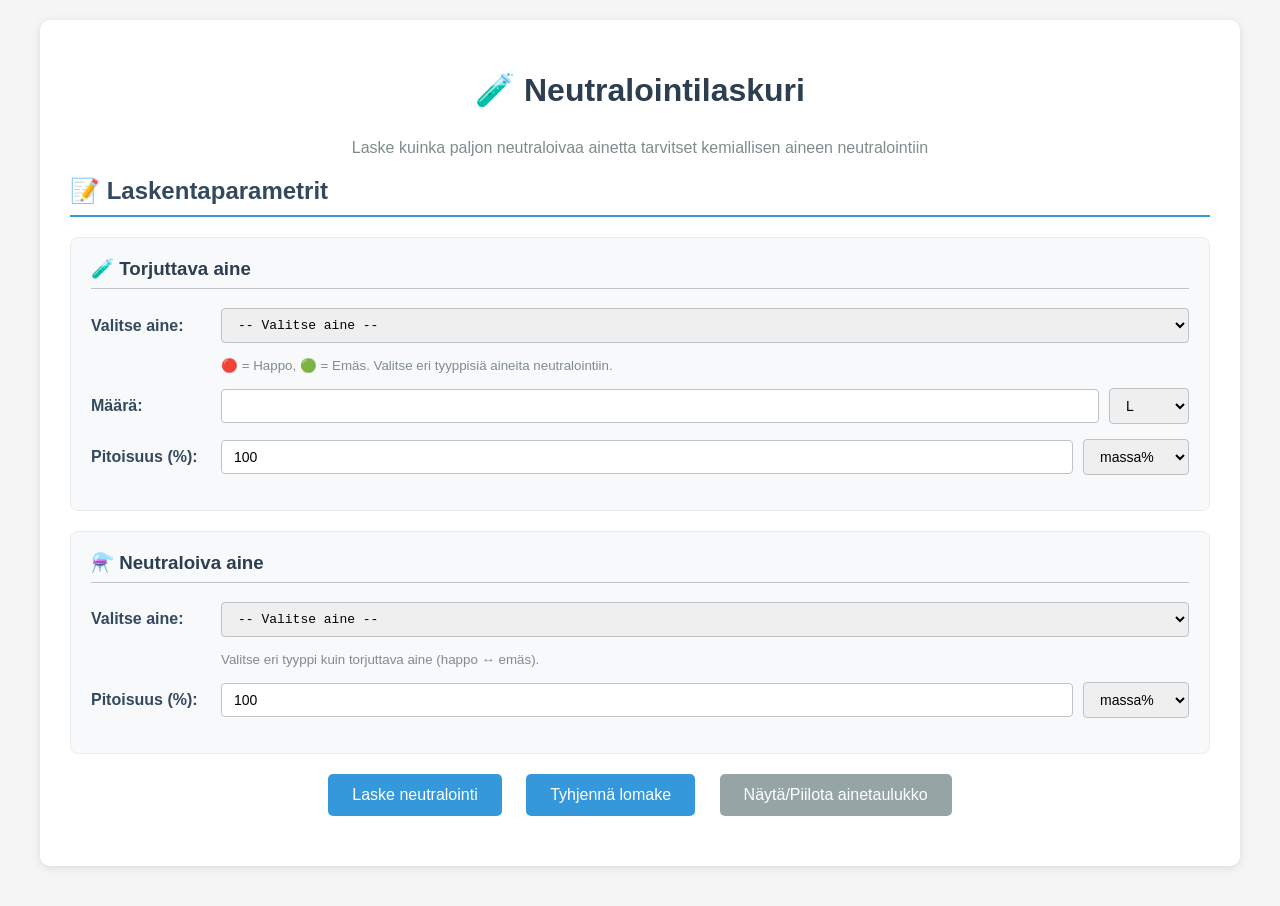
<file: index.html>
<!doctype html>
<html lang="fi">
    <head>
        <meta charset="UTF-8" />
        <meta name="viewport" content="width=device-width, initial-scale=1.0" />
        <title>Neutralointilaskuri</title>
        <style>
            body {
                font-family: Arial, sans-serif;
                max-width: 1200px;
                margin: 0 auto;
                padding: 20px;
                background-color: #f5f5f5;
            }
            .container {
                background: white;
                padding: 30px;
                border-radius: 10px;
                box-shadow: 0 2px 10px rgba(0, 0, 0, 0.1);
                margin-bottom: 20px;
            }
            h1 {
                color: #2c3e50;
                text-align: center;
                margin-bottom: 30px;
            }
            h2 {
                color: #34495e;
                border-bottom: 2px solid #3498db;
                padding-bottom: 10px;
            }
            .buttons {
                text-align: center;
                margin: 20px 0;
            }
            button {
                background-color: #3498db;
                color: white;
                border: none;
                padding: 12px 24px;
                margin: 0 10px;
                border-radius: 5px;
                cursor: pointer;
                font-size: 16px;
                transition: background-color 0.3s;
            }
            button:hover {
                background-color: #2980b9;
            }
            .results {
                background-color: #ecf0f1;
                padding: 20px;
                border-radius: 5px;
                margin: 20px 0;
                border-left: 4px solid #3498db;
            }
            .results h3 {
                margin-top: 0;
                color: #2c3e50;
            }
            .results p {
                margin: 10px 0;
                line-height: 1.6;
            }
            table {
                width: 100%;
                border-collapse: collapse;
                margin: 20px 0;
                background: white;
            }
            th,
            td {
                border: 1px solid #ddd;
                padding: 12px;
                text-align: left;
            }
            th {
                background-color: #3498db;
                color: white;
                font-weight: bold;
            }
            tr:nth-child(even) {
                background-color: #f9f9f9;
            }
            tr:hover {
                background-color: #e8f4f8;
            }
            .acid {
                border-left: 4px solid #e74c3c;
            }
            .base {
                border-left: 4px solid #27ae60;
            }
            .toggle-table {
                background-color: #95a5a6;
            }
            .toggle-table:hover {
                background-color: #7f8c8d;
            }
            #substanceTable {
                display: none;
            }
            .error {
                background-color: #e74c3c;
                color: white;
                padding: 10px;
                border-radius: 5px;
                margin: 10px 0;
            }
            .form-section {
                background-color: #f8f9fa;
                padding: 20px;
                border-radius: 8px;
                margin: 20px 0;
                border: 1px solid #e9ecef;
            }
            .form-section h3 {
                margin-top: 0;
                color: #2c3e50;
                border-bottom: 1px solid #bdc3c7;
                padding-bottom: 8px;
            }
            .form-group {
                margin: 15px 0;
                display: flex;
                align-items: center;
                gap: 10px;
                flex-wrap: wrap;
            }
            .form-group label {
                font-weight: bold;
                color: #34495e;
                min-width: 120px;
                flex-shrink: 0;
            }
            .form-group input,
            .form-group select {
                padding: 8px 12px;
                border: 1px solid #bdc3c7;
                border-radius: 4px;
                font-size: 14px;
                flex: 1;
                min-width: 100px;
            }
            .form-group input:focus,
            .form-group select:focus {
                outline: none;
                border-color: #3498db;
                box-shadow: 0 0 5px rgba(52, 152, 219, 0.3);
            }
            .form-group select[id$="Unit"],
            .form-group select[id$="Type"] {
                flex: 0 0 auto;
                width: auto;
                min-width: 80px;
            }

            /* Styling for substance select options */
            select option[data-type="happo"] {
                background-color: #ffeaea;
                color: #c0392b;
            }

            select option[data-type="emäs"] {
                background-color: #eafaf1;
                color: #27ae60;
            }

            /* Enhance substance selects */
            #targetSubstance,
            #neutralizingSubstance {
                font-family: monospace;
                font-size: 13px;
            }

            @media (max-width: 768px) {
                .form-group {
                    flex-direction: column;
                    align-items: stretch;
                }
                .form-group label {
                    min-width: auto;
                }
            }
        </style>
    </head>
    <body>
        <div class="container">
            <h1>🧪 Neutralointilaskuri</h1>
            <p style="text-align: center; color: #7f8c8d">
                Laske kuinka paljon neutraloivaa ainetta tarvitset kemiallisen
                aineen neutralointiin
            </p>

            <form id="calculationForm">
                <h2>📝 Laskentaparametrit</h2>

                <div class="form-section">
                    <h3>🧪 Torjuttava aine</h3>
                    <div class="form-group">
                        <label for="targetSubstance">Valitse aine:</label>
                        <select id="targetSubstance" required>
                            <option value="">-- Valitse aine --</option>
                        </select>
                    </div>
                    <small
                        style="
                            color: #7f8c8d;
                            margin-left: 130px;
                            display: block;
                        "
                    >
                        🔴 = Happo, 🟢 = Emäs. Valitse eri tyyppisiä aineita
                        neutralointiin.
                    </small>
                    <div class="form-group">
                        <label for="targetAmount">Määrä:</label>
                        <input
                            type="number"
                            id="targetAmount"
                            step="0.01"
                            min="0.01"
                            required
                        />
                        <select id="targetAmountUnit">
                            <option value="L">L</option>
                            <option value="kg">kg</option>
                        </select>
                    </div>
                    <div class="form-group">
                        <label for="targetConcentration">Pitoisuus (%):</label>
                        <input
                            type="number"
                            id="targetConcentration"
                            step="0.01"
                            min="0.01"
                            max="100"
                            value="100"
                            required
                        />
                        <select id="targetConcentrationType">
                            <option value="m">massa%</option>
                            <option value="v">tilavuus%</option>
                        </select>
                    </div>
                    <div
                        class="form-group"
                        id="targetDensityGroup"
                        style="display: none"
                    >
                        <label for="targetDensity">Tiheys (kg/L):</label>
                        <input
                            type="number"
                            id="targetDensity"
                            step="0.001"
                            min="0.001"
                        />
                    </div>
                </div>

                <div class="form-section">
                    <h3>⚗️ Neutraloiva aine</h3>
                    <div class="form-group">
                        <label for="neutralizingSubstance">Valitse aine:</label>
                        <select id="neutralizingSubstance" required>
                            <option value="">-- Valitse aine --</option>
                        </select>
                    </div>
                    <small
                        style="
                            color: #7f8c8d;
                            margin-left: 130px;
                            display: block;
                        "
                    >
                        Valitse eri tyyppi kuin torjuttava aine (happo ↔ emäs).
                    </small>
                    <div class="form-group">
                        <label for="neutralizingConcentration"
                            >Pitoisuus (%):</label
                        >
                        <input
                            type="number"
                            id="neutralizingConcentration"
                            step="0.01"
                            min="0.01"
                            max="100"
                            value="100"
                            required
                        />
                        <select id="neutralizingConcentrationType">
                            <option value="m">massa%</option>
                            <option value="v">tilavuus%</option>
                        </select>
                    </div>
                    <div
                        class="form-group"
                        id="neutralizingDensityGroup"
                        style="display: none"
                    >
                        <label for="neutralizingDensity">Tiheys (kg/L):</label>
                        <input
                            type="number"
                            id="neutralizingDensity"
                            step="0.001"
                            min="0.001"
                        />
                    </div>
                </div>

                <div class="buttons">
                    <button type="submit">Laske neutralointi</button>
                    <button type="reset">Tyhjennä lomake</button>
                    <button
                        type="button"
                        onclick="toggleTable()"
                        class="toggle-table"
                    >
                        Näytä/Piilota ainetaulukko
                    </button>
                </div>
            </form>

            <div id="substanceTable">
                <h2>📋 Saatavilla olevat aineet</h2>
                <table>
                    <thead>
                        <tr>
                            <th>Tyyppi</th>
                            <th>Nimi</th>
                            <th>Kaava</th>
                            <th>YK-numero</th>
                            <th>Moolimassa (g/mol)</th>
                            <th>H+ / OH-</th>
                        </tr>
                    </thead>
                    <tbody id="substanceTableBody"></tbody>
                </table>
            </div>

            <div id="results"></div>
        </div>

        <script src="substances.js"></script>
        <script>
            // Get substances from external database
            const aineet = substanceDB.getAllSubstances();

            function displayResult(message) {
                const resultsDiv = document.getElementById("results");
                if (!resultsDiv.querySelector(".results")) {
                    resultsDiv.innerHTML =
                        '<div class="results"><h3>📊 Laskennan tulos</h3></div>';
                }
                const resultsContent = resultsDiv.querySelector(".results");
                resultsContent.innerHTML += `<p>${message}</p>`;
            }

            function clearResults() {
                document.getElementById("results").innerHTML = "";
            }

            function showError(message) {
                const resultsDiv = document.getElementById("results");
                resultsDiv.innerHTML = `<div class="error">❌ Virhe: ${message}</div>`;
            }

            function toggleTable() {
                const table = document.getElementById("substanceTable");
                if (
                    table.style.display === "none" ||
                    table.style.display === ""
                ) {
                    table.style.display = "block";
                    populateTable();
                } else {
                    table.style.display = "none";
                }
            }

            function populateTable() {
                const tbody = document.getElementById("substanceTableBody");
                tbody.innerHTML = "";

                aineet.forEach((aine) => {
                    const row = tbody.insertRow();
                    row.className = aine.tyyppi === "happo" ? "acid" : "base";

                    const typeCell = row.insertCell(0);
                    typeCell.textContent =
                        aine.tyyppi === "happo" ? "🔴 Happo" : "🟢 Emäs";

                    const nameCell = row.insertCell(1);
                    nameCell.textContent = Array.isArray(aine.nimi)
                        ? aine.nimi.join(", ")
                        : aine.nimi;

                    const formulaCell = row.insertCell(2);
                    formulaCell.textContent = aine.kaava;

                    const ukCell = row.insertCell(3);
                    ukCell.textContent = aine.YK
                        ? Array.isArray(aine.YK)
                            ? aine.YK.join(", ")
                            : aine.YK
                        : "-";

                    const massCell = row.insertCell(4);
                    massCell.textContent = aine.M;

                    const ionCell = row.insertCell(5);
                    ionCell.textContent = aine.H || aine.OH;
                });
            }

            function laskeTiheys(obj, pitoisuus) {
                return substanceDB.calculateDensity(obj, pitoisuus.arvo);
            }

            function laskePuhdasTiheys(obj) {
                return substanceDB.calculatePureDensity(obj);
            }

            function populateSubstanceDropdowns() {
                const targetSelect = document.getElementById("targetSubstance");
                const neutralizingSelect = document.getElementById(
                    "neutralizingSubstance",
                );

                // Clear existing options
                targetSelect.innerHTML =
                    '<option value="">-- Valitse aine --</option>';
                neutralizingSelect.innerHTML =
                    '<option value="">-- Valitse aine --</option>';

                aineet.forEach((aine, index) => {
                    const name = Array.isArray(aine.nimi)
                        ? aine.nimi[0]
                        : aine.nimi;

                    // Add color indicator based on substance type
                    const indicator = aine.tyyppi === "happo" ? "🔴" : "🟢";
                    const typeText = aine.tyyppi === "happo" ? "Happo" : "Emäs";

                    const optionText = `${indicator} ${name} (${aine.kaava}) - ${typeText}`;
                    const option = new Option(optionText, index);

                    // Add data attribute for easier filtering/styling
                    option.setAttribute("data-type", aine.tyyppi);

                    targetSelect.appendChild(option.cloneNode(true));
                    neutralizingSelect.appendChild(option);
                });
            }

            function handleFormSubmit(event) {
                event.preventDefault();
                clearResults();

                try {
                    // Get form values
                    const targetIndex = parseInt(
                        document.getElementById("targetSubstance").value,
                    );
                    const targetAmount = parseFloat(
                        document.getElementById("targetAmount").value,
                    );
                    const targetAmountUnit =
                        document.getElementById("targetAmountUnit").value;
                    const targetConcentration = parseFloat(
                        document.getElementById("targetConcentration").value,
                    );
                    const targetConcentrationType = document.getElementById(
                        "targetConcentrationType",
                    ).value;
                    const targetDensity =
                        document.getElementById("targetDensity").value;

                    const neutralizingIndex = parseInt(
                        document.getElementById("neutralizingSubstance").value,
                    );
                    const neutralizingConcentration = parseFloat(
                        document.getElementById("neutralizingConcentration")
                            .value,
                    );
                    const neutralizingConcentrationType =
                        document.getElementById(
                            "neutralizingConcentrationType",
                        ).value;
                    const neutralizingDensity = document.getElementById(
                        "neutralizingDensity",
                    ).value;

                    // Validate inputs
                    if (isNaN(targetIndex) || isNaN(neutralizingIndex)) {
                        throw new Error(
                            "Valitse sekä torjuttava että neutraloiva aine.",
                        );
                    }

                    const tObj = aineet[targetIndex];
                    const nObj = aineet[neutralizingIndex];

                    if (tObj.tyyppi === nObj.tyyppi) {
                        const tName = Array.isArray(tObj.nimi)
                            ? tObj.nimi[0]
                            : tObj.nimi;
                        const nName = Array.isArray(nObj.nimi)
                            ? nObj.nimi[0]
                            : nObj.nimi;
                        const typeText =
                            tObj.tyyppi === "happo" ? "happoja" : "emäksiä";
                        throw new Error(
                            `Virhe: Sekä ${tName} että ${nName} ovat ${typeText}. Neutralointiin tarvitset yhden hapon ja yhden emäksen.`,
                        );
                    }

                    // Create data objects similar to original code
                    const tMäärä = {
                        arvo: targetAmount,
                        yksikkö: targetAmountUnit,
                    };
                    const tPitoisuus = {
                        arvo: targetConcentration,
                        yksikkö: targetConcentrationType,
                    };
                    const nPitoisuus = {
                        arvo: neutralizingConcentration,
                        yksikkö: neutralizingConcentrationType,
                    };

                    // Calculate neutralization
                    calculateNeutralization(
                        tObj,
                        nObj,
                        tMäärä,
                        tPitoisuus,
                        nPitoisuus,
                        targetDensity,
                        neutralizingDensity,
                    );
                } catch (error) {
                    showError(error.message);
                }
            }

            function calculateNeutralization(
                tObj,
                nObj,
                tMäärä,
                tPitoisuus,
                nPitoisuus,
                targetDensity,
                neutralizingDensity,
            ) {
                const tLuku = tObj.H || tObj.OH;
                const nLuku = nObj.H || nObj.OH;

                displayResult(
                    "🧪 <strong>Torjuttava aine:</strong> " +
                        (typeof tObj.nimi === "string"
                            ? tObj.nimi
                            : tObj.nimi.join(", ")) +
                        " (" +
                        tObj.kaava +
                        ")" +
                        (tObj.YK
                            ? ", YK: " +
                              (typeof tObj.YK === "string"
                                  ? tObj.YK
                                  : tObj.YK.join(", "))
                            : ""),
                );
                displayResult(
                    "⚖️ <strong>Moolimassa:</strong> " +
                        tObj.M +
                        " g/mol, <strong>" +
                        (tObj.tyyppi === "happo" ? "Anionin" : "Kationin") +
                        " varaus:</strong> " +
                        (tObj.tyyppi === "happo" ? "+" : "-") +
                        tLuku,
                );

                displayResult(
                    "📏 <strong>Torjuttavan aineen määrä:</strong> " +
                        tMäärä.arvo +
                        " " +
                        tMäärä.yksikkö,
                );

                displayResult(
                    "🔬 <strong>Torjuttavan aineen pitoisuus:</strong> " +
                        (tPitoisuus.arvo === 100
                            ? "100% (puhdas aine)"
                            : tPitoisuus.arvo +
                              (tPitoisuus.yksikkö === "m"
                                  ? " massa%"
                                  : " vol%")),
                );

                // Calculate target substance amount
                let tAinemäärä = calculateSubstanceAmount(
                    tObj,
                    tMäärä,
                    tPitoisuus,
                    targetDensity,
                );

                displayResult("<hr>");

                displayResult(
                    "🧪 <strong>Neutraloiva aine:</strong> " +
                        (typeof nObj.nimi === "string"
                            ? nObj.nimi
                            : nObj.nimi.join(", ")) +
                        " (" +
                        nObj.kaava +
                        ")" +
                        (nObj.YK
                            ? ", YK: " +
                              (typeof nObj.YK === "string"
                                  ? nObj.YK
                                  : nObj.YK.join(", "))
                            : ""),
                );
                displayResult(
                    "⚖️ <strong>Moolimassa:</strong> " +
                        nObj.M +
                        " g/mol, <strong>" +
                        (nObj.tyyppi === "happo" ? "Anionin" : "Kationin") +
                        " varaus:</strong> " +
                        (nObj.tyyppi === "happo" ? "+" : "-") +
                        nLuku,
                );

                displayResult(
                    "🔬 <strong>Neutraloivan aineen pitoisuus:</strong> " +
                        (nPitoisuus.arvo === 100
                            ? "100% (puhdas aine)"
                            : nPitoisuus.arvo +
                              (nPitoisuus.yksikkö === "m"
                                  ? " massa%"
                                  : " vol%")),
                );

                // Calculate neutralizing substance amount
                const neutralointiKerroin = tLuku / nLuku;
                const nAinemäärä = tAinemäärä * neutralointiKerroin;
                const nMassa = (nAinemäärä * nObj.M) / 1000;

                displayResult(
                    "⚖️ <strong>Neutraloivan aineen massa:</strong> " +
                        nMassa.toFixed(2) +
                        " kg",
                );
                displayResult(
                    "🧮 <strong>Neutraloivan aineen ainemäärä:</strong> " +
                        nAinemäärä.toFixed(2) +
                        " moolia",
                );

                // Calculate final result
                calculateFinalResult(
                    nObj,
                    nMassa,
                    nPitoisuus,
                    neutralizingDensity,
                );
            }

            function calculateSubstanceAmount(
                obj,
                määrä,
                pitoisuus,
                customDensity,
            ) {
                let ainemäärä;

                if (pitoisuus.arvo === 100) {
                    if (pitoisuus.yksikkö === "m") {
                        ainemäärä = (määrä.arvo * 1000) / obj.M;
                        displayResult(
                            "🧮 <strong>Torjuttavan aineen ainemäärä:</strong> " +
                                ainemäärä.toFixed(2) +
                                " moolia",
                        );
                    } else {
                        const tiheys = laskePuhdasTiheys(obj);
                        displayResult(
                            "📊 <strong>Torjuttavan aineen tiheys:</strong> " +
                                tiheys.toFixed(2) +
                                " kg/L",
                        );
                        const massa = määrä.arvo * tiheys;
                        displayResult(
                            "⚖️ <strong>Torjuttavan aineen massa:</strong> " +
                                massa.toFixed(2) +
                                " kg",
                        );
                        ainemäärä = (massa * 1000) / obj.M;
                        displayResult(
                            "🧮 <strong>Torjuttavan aineen ainemäärä:</strong> " +
                                ainemäärä.toFixed(2) +
                                " moolia",
                        );
                    }
                } else {
                    if (määrä.yksikkö === "L") {
                        if (pitoisuus.yksikkö === "v") {
                            const todellinenMäärä =
                                määrä.arvo * (pitoisuus.arvo / 100);
                            displayResult(
                                "📐 <strong>Torjuttavan aineen todellinen määrä:</strong> " +
                                    todellinenMäärä.toFixed(2) +
                                    " L",
                            );
                            const tiheys = laskePuhdasTiheys(obj);
                            displayResult(
                                "📊 <strong>Torjuttavan aineen tiheys:</strong> " +
                                    tiheys.toFixed(2) +
                                    " kg/L",
                            );
                            const massa = todellinenMäärä * tiheys;
                            displayResult(
                                "⚖️ <strong>Torjuttavan aineen massa:</strong> " +
                                    massa.toFixed(2) +
                                    " kg",
                            );
                            ainemäärä = (massa * 1000) / obj.M;
                        } else {
                            const todellinenMäärä =
                                määrä.arvo * (pitoisuus.arvo / 100);
                            displayResult(
                                "📐 <strong>Torjuttavan aineen todellinen määrä:</strong> " +
                                    todellinenMäärä.toFixed(2) +
                                    " L",
                            );
                            const tiheys = laskeTiheys(obj, pitoisuus);
                            displayResult(
                                "📊 <strong>Torjuttavan aineen tiheys:</strong> " +
                                    tiheys.toFixed(2) +
                                    " kg/L",
                            );
                            const massa = todellinenMäärä * tiheys;
                            displayResult(
                                "⚖️ <strong>Torjuttavan aineen massa:</strong> " +
                                    massa.toFixed(2) +
                                    " kg",
                            );
                            ainemäärä = (massa * 1000) / obj.M;
                        }
                        displayResult(
                            "🧮 <strong>Torjuttavan aineen ainemäärä:</strong> " +
                                ainemäärä.toFixed(2) +
                                " moolia",
                        );
                    } else {
                        if (pitoisuus.yksikkö === "m") {
                            const todellinenMäärä =
                                määrä.arvo * (pitoisuus.arvo / 100);
                            displayResult(
                                "📐 <strong>Torjuttavan aineen todellinen määrä:</strong> " +
                                    todellinenMäärä.toFixed(2) +
                                    " kg",
                            );
                            ainemäärä = (todellinenMäärä * 1000) / obj.M;
                            displayResult(
                                "🧮 <strong>Torjuttavan aineen ainemäärä:</strong> " +
                                    ainemäärä.toFixed(2) +
                                    " moolia",
                            );
                        } else {
                            if (!customDensity) {
                                throw new Error(
                                    "Tiheys vaaditaan kun käytetään kg ja tilavuusprosenttia.",
                                );
                            }
                            const kokonaisTiheys = parseFloat(customDensity);
                            if (
                                !isFinite(kokonaisTiheys) ||
                                kokonaisTiheys <= 0
                            ) {
                                throw new Error(
                                    "Anna positiivinen numero tiheydelle.",
                                );
                            }
                            const todellinenMäärä =
                                (määrä.arvo / kokonaisTiheys) *
                                (pitoisuus.arvo / 100);
                            displayResult(
                                "📐 <strong>Torjuttavan aineen todellinen määrä:</strong> " +
                                    todellinenMäärä.toFixed(2) +
                                    " L",
                            );
                            const tiheys = laskePuhdasTiheys(obj);
                            displayResult(
                                "📊 <strong>Torjuttavan aineen tiheys:</strong> " +
                                    tiheys.toFixed(2) +
                                    " kg/L",
                            );
                            const massa = todellinenMäärä * tiheys;
                            displayResult(
                                "⚖️ <strong>Torjuttavan aineen massa:</strong> " +
                                    massa.toFixed(2) +
                                    " kg",
                            );
                            ainemäärä = (massa * 1000) / obj.M;
                            displayResult(
                                "🧮 <strong>Torjuttavan aineen ainemäärä:</strong> " +
                                    ainemäärä.toFixed(2) +
                                    " moolia",
                            );
                        }
                    }
                }
                return ainemäärä;
            }

            function calculateFinalResult(
                nObj,
                nMassa,
                nPitoisuus,
                neutralizingDensity,
            ) {
                if (nPitoisuus.arvo === 100) {
                    const nKokonaisMassa = nMassa;
                    const nKokonaisTilavuus = nMassa / laskePuhdasTiheys(nObj);
                    displayResult("<hr>");
                    displayResult(
                        "🎯 <strong>LOPPUTULOS:</strong> Neutraloivaa ainetta tarvitaan <strong>" +
                            nKokonaisMassa.toFixed(2) +
                            " kg</strong>, eli <strong>" +
                            nKokonaisTilavuus.toFixed(2) +
                            " L</strong>.",
                    );
                } else {
                    if (nPitoisuus.yksikkö === "v") {
                        const nTiheys = laskePuhdasTiheys(nObj);
                        displayResult(
                            "📊 <strong>Neutraloivan aineen tiheys:</strong> " +
                                nTiheys.toFixed(2) +
                                " kg/L",
                        );
                        const nTilavuus = nMassa / nTiheys;
                        displayResult(
                            "📐 <strong>Neutraloivan aineen tilavuus:</strong> " +
                                nTilavuus.toFixed(2) +
                                " L",
                        );
                        const nKokonaisTilavuus =
                            nTilavuus / (nPitoisuus.arvo / 100);

                        if (!neutralizingDensity) {
                            throw new Error(
                                "Neutraloivan aineen tiheys vaaditaan.",
                            );
                        }
                        const nKokonaisTiheys = parseFloat(neutralizingDensity);
                        if (
                            !isFinite(nKokonaisTiheys) ||
                            nKokonaisTiheys <= 0
                        ) {
                            throw new Error(
                                "Anna positiivinen numero neutraloivan aineen tiheydelle.",
                            );
                        }
                        const nKokonaisMassa =
                            nKokonaisTilavuus * nKokonaisTiheys;
                        displayResult("<hr>");
                        displayResult(
                            "🎯 <strong>LOPPUTULOS:</strong> Neutraloivaa ainetta tarvitaan <strong>" +
                                nKokonaisMassa.toFixed(2) +
                                " kg</strong>, eli <strong>" +
                                nKokonaisTilavuus.toFixed(2) +
                                " L</strong>.",
                        );
                    } else {
                        const nKokonaisMassa = nMassa / (nPitoisuus.arvo / 100);

                        if (!neutralizingDensity) {
                            throw new Error(
                                "Neutraloivan aineen tiheys vaaditaan.",
                            );
                        }
                        const nKokonaisTiheys = parseFloat(neutralizingDensity);
                        if (
                            !isFinite(nKokonaisTiheys) ||
                            nKokonaisTiheys <= 0
                        ) {
                            throw new Error(
                                "Anna positiivinen numero neutraloivan aineen tiheydelle.",
                            );
                        }
                        const nKokonaisTilavuus =
                            nKokonaisMassa / nKokonaisTiheys;
                        displayResult("<hr>");
                        displayResult(
                            "🎯 <strong>LOPPUTULOS:</strong> Neutraloivaa ainetta tarvitaan <strong>" +
                                nKokonaisMassa.toFixed(2) +
                                " kg</strong>, eli <strong>" +
                                nKokonaisTilavuus.toFixed(2) +
                                " L</strong>.",
                        );
                    }
                }
            }

            function handleDensityFieldVisibility() {
                // Show/hide density fields based on concentration type and amount unit
                const targetConcentration = parseFloat(
                    document.getElementById("targetConcentration").value,
                );
                const targetConcentrationType = document.getElementById(
                    "targetConcentrationType",
                ).value;
                const targetAmountUnit =
                    document.getElementById("targetAmountUnit").value;
                const targetDensityGroup =
                    document.getElementById("targetDensityGroup");

                const neutralizingConcentration = parseFloat(
                    document.getElementById("neutralizingConcentration").value,
                );
                const neutralizingConcentrationType = document.getElementById(
                    "neutralizingConcentrationType",
                ).value;
                const neutralizingDensityGroup = document.getElementById(
                    "neutralizingDensityGroup",
                );

                // Target substance density field
                if (
                    targetConcentration < 100 &&
                    targetAmountUnit === "kg" &&
                    targetConcentrationType === "v"
                ) {
                    targetDensityGroup.style.display = "block";
                } else {
                    targetDensityGroup.style.display = "none";
                }

                // Neutralizing substance density field
                if (neutralizingConcentration < 100) {
                    neutralizingDensityGroup.style.display = "block";
                } else {
                    neutralizingDensityGroup.style.display = "none";
                }
            }

            // Initialize page on load
            window.onload = function () {
                populateTable();
                populateSubstanceDropdowns();

                // Add form event listener
                document
                    .getElementById("calculationForm")
                    .addEventListener("submit", handleFormSubmit);

                // Add event listeners for dynamic density field visibility
                document
                    .getElementById("targetConcentration")
                    .addEventListener("input", handleDensityFieldVisibility);
                document
                    .getElementById("targetConcentrationType")
                    .addEventListener("change", handleDensityFieldVisibility);
                document
                    .getElementById("targetAmountUnit")
                    .addEventListener("change", handleDensityFieldVisibility);
                document
                    .getElementById("neutralizingConcentration")
                    .addEventListener("input", handleDensityFieldVisibility);
                document
                    .getElementById("neutralizingConcentrationType")
                    .addEventListener("change", handleDensityFieldVisibility);

                // Initial call to set proper visibility
                handleDensityFieldVisibility();
            };
        </script>
    </body>
</html>
</file>
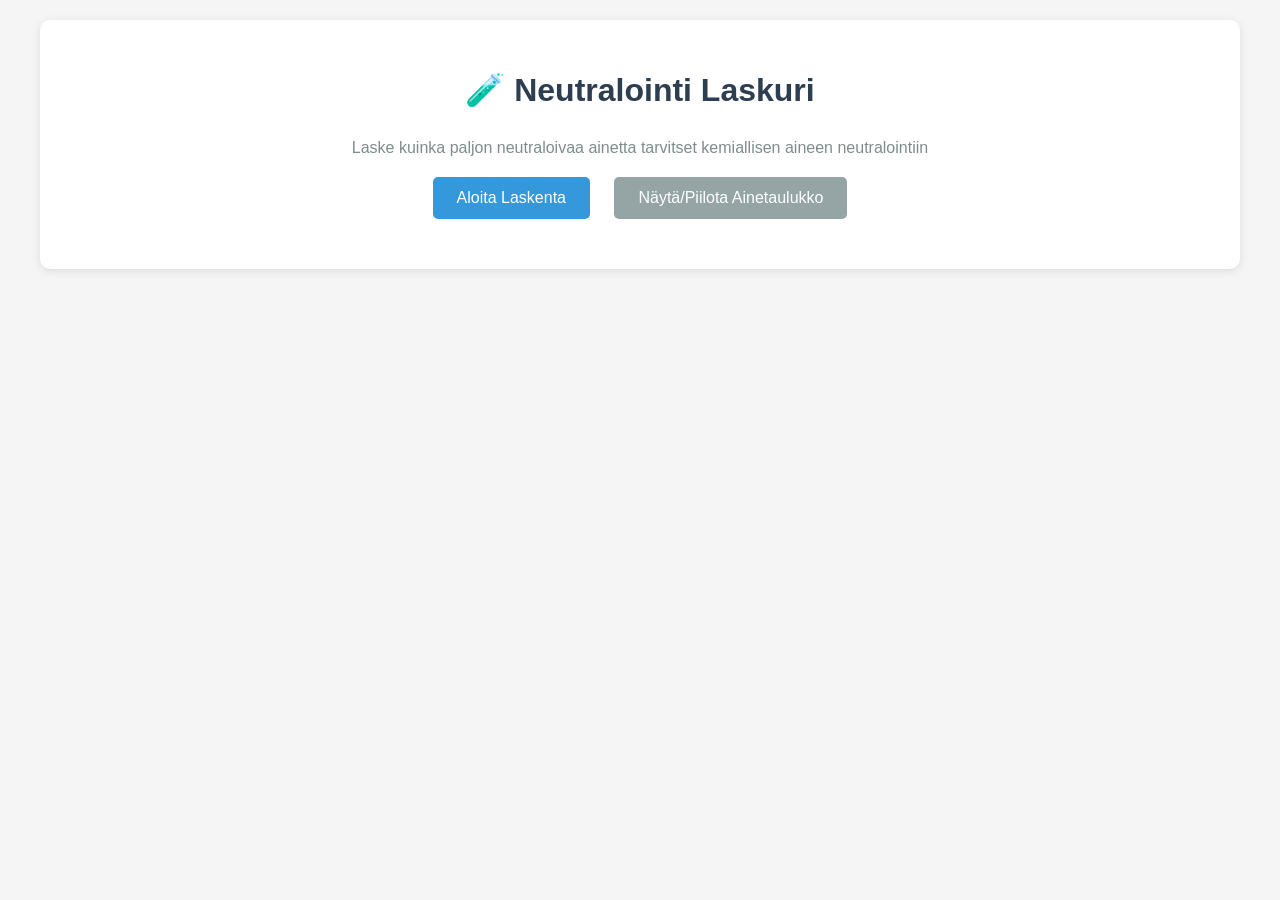
<file: neutralointi2 orig.html>
<!doctype html>
<html lang="fi">
    <head>
        <meta charset="UTF-8" />
        <meta name="viewport" content="width=device-width, initial-scale=1.0" />
        <title>Neutralointi Laskuri</title>
        <style>
            body {
                font-family: Arial, sans-serif;
                max-width: 1200px;
                margin: 0 auto;
                padding: 20px;
                background-color: #f5f5f5;
            }
            .container {
                background: white;
                padding: 30px;
                border-radius: 10px;
                box-shadow: 0 2px 10px rgba(0, 0, 0, 0.1);
                margin-bottom: 20px;
            }
            h1 {
                color: #2c3e50;
                text-align: center;
                margin-bottom: 30px;
            }
            h2 {
                color: #34495e;
                border-bottom: 2px solid #3498db;
                padding-bottom: 10px;
            }
            .buttons {
                text-align: center;
                margin: 20px 0;
            }
            button {
                background-color: #3498db;
                color: white;
                border: none;
                padding: 12px 24px;
                margin: 0 10px;
                border-radius: 5px;
                cursor: pointer;
                font-size: 16px;
                transition: background-color 0.3s;
            }
            button:hover {
                background-color: #2980b9;
            }
            .results {
                background-color: #ecf0f1;
                padding: 20px;
                border-radius: 5px;
                margin: 20px 0;
                border-left: 4px solid #3498db;
            }
            .results h3 {
                margin-top: 0;
                color: #2c3e50;
            }
            .results p {
                margin: 10px 0;
                line-height: 1.6;
            }
            table {
                width: 100%;
                border-collapse: collapse;
                margin: 20px 0;
                background: white;
            }
            th,
            td {
                border: 1px solid #ddd;
                padding: 12px;
                text-align: left;
            }
            th {
                background-color: #3498db;
                color: white;
                font-weight: bold;
            }
            tr:nth-child(even) {
                background-color: #f9f9f9;
            }
            tr:hover {
                background-color: #e8f4f8;
            }
            .acid {
                border-left: 4px solid #e74c3c;
            }
            .base {
                border-left: 4px solid #27ae60;
            }
            .toggle-table {
                background-color: #95a5a6;
            }
            .toggle-table:hover {
                background-color: #7f8c8d;
            }
            #substanceTable {
                display: none;
            }
            .error {
                background-color: #e74c3c;
                color: white;
                padding: 10px;
                border-radius: 5px;
                margin: 10px 0;
            }
        </style>
    </head>
    <body>
        <div class="container">
            <h1>🧪 Neutralointi Laskuri</h1>
            <p style="text-align: center; color: #7f8c8d">
                Laske kuinka paljon neutraloivaa ainetta tarvitset kemiallisen
                aineen neutralointiin
            </p>

            <div class="buttons">
                <button onclick="startCalculation()">Aloita Laskenta</button>
                <button onclick="toggleTable()" class="toggle-table">
                    Näytä/Piilota Ainetaulukko
                </button>
            </div>

            <div id="substanceTable">
                <h2>📋 Saatavilla olevat aineet</h2>
                <table>
                    <thead>
                        <tr>
                            <th>Tyyppi</th>
                            <th>Nimi</th>
                            <th>Kaava</th>
                            <th>YK-numero</th>
                            <th>Moolimassa (g/mol)</th>
                            <th>H+ / OH-</th>
                        </tr>
                    </thead>
                    <tbody id="substanceTableBody"></tbody>
                </table>
            </div>

            <div id="results"></div>
        </div>

        <script>
            const aineet = [
                {
                    tyyppi: "happo",
                    nimi: ["Suolahappo", "Kloorivetyhappo"],
                    YK: "1789",
                    kaava: "HCl",
                    H: 1,
                    M: 36.46,
                    tiheys: function (pitoisuus) {
                        return (
                            0.99785 +
                            0.0050063 * pitoisuus +
                            5.9451 * Math.pow(10, -7) * Math.pow(pitoisuus, 2)
                        );
                    },
                },
                {
                    tyyppi: "happo",
                    nimi: ["Vetyfluoridi", "Fluorivetyhappo"],
                    YK: "1790",
                    kaava: "HF",
                    H: 1,
                    M: 20.01,
                    tiheys: function (pitoisuus) {
                        return (
                            0.98972 +
                            0.0063245 * pitoisuus -
                            1.8224 * Math.pow(10, -4) * Math.pow(pitoisuus, 2) +
                            4.0372 * Math.pow(10, -6) * Math.pow(pitoisuus, 3) -
                            2.8958 * Math.pow(10, -8) * Math.pow(pitoisuus, 4)
                        );
                    },
                },
                {
                    tyyppi: "happo",
                    nimi: ["Typpihappo", "Salpietarihappo"],
                    YK: ["2031", "2032"],
                    kaava: "HNO3",
                    anioni: "NO3",
                    H: 1,
                    M: 63.01,
                    tiheys: 1.5129,
                },
                {
                    tyyppi: "happo",
                    nimi: ["Rikkihappo", "Vihtrilliöljy"],
                    YK: ["1830", "1832", "2796"],
                    kaava: "H2SO4",
                    anioni: "SO4",
                    H: 2,
                    M: 98.08,
                },
                {
                    tyyppi: "happo",
                    nimi: ["Etikkahappo", "Karbokysyylihappo"],
                    YK: ["2789", "2790"],
                    kaava: "CH3COOH",
                    anioni: "CH3COO",
                    H: 1,
                    M: 60.05,
                },
                {
                    tyyppi: "happo",
                    nimi: ["Muurahaishappo", "Metaanihappo"],
                    YK: ["1799", "3412"],
                    kaava: "HCOOH",
                    anioni: "HCOO",
                    H: 1,
                    M: 46.03,
                },
                {
                    tyyppi: "happo",
                    nimi: ["Vetyjodidi", "Vetyjodihappo"],
                    YK: "2197",
                    kaava: "HI",
                    anioni: "I",
                    H: 1,
                    M: 127.91,
                },
                {
                    tyyppi: "happo",
                    nimi: ["Perkloorihappo"],
                    YK: ["1802", "1873"],
                    kaava: "HClO4",
                    anioni: "ClO4",
                    H: 1,
                    M: 100.46,
                },
                {
                    tyyppi: "happo",
                    nimi: ["Dikloorietikkahappo"],
                    YK: "1764",
                    kaava: "CHCl2COOH",
                    anioni: "CHCl2COO",
                    H: 1,
                    M: 128.94,
                },
                {
                    tyyppi: "happo",
                    nimi: ["Trivetyfosfaatti", "Fosforihappo"],
                    YK: ["1805", "3453"],
                    kaava: "H3PO4",
                    anioni: "PO4",
                    H: 3,
                    M: 97.99,
                },
                {
                    tyyppi: "emäs",
                    olomuoto: "kiinteä",
                    nimi: ["Natriumhydroksidi", "Lipeä", "Natriumlipeä"],
                    YK: ["1823", "1824"],
                    kaava: "NaOH",
                    kationi: "Na",
                    OH: 1,
                    M: 39.998,
                    tiheys: function (pitoisuus) {
                        return 0.9982 + 0.011318 * pitoisuus;
                    },
                },
                {
                    tyyppi: "emäs",
                    nimi: [
                        "Kalsiumhydroksidi",
                        "Kalsiumvesi",
                        "Kalkkimaito",
                        "Kalsiumdihydroksidi",
                    ],
                    kaava: "Ca(OH)2",
                    kationi: "Ca",
                    OH: 2,
                    M: 74.09,
                },
                {
                    tyyppi: "emäs",
                    nimi: ["Kaliumhydroksidi", "Kaliumlipeä"],
                    YK: ["1813", "1814"],
                    kaava: "KOH",
                    kationi: "K",
                    OH: 1,
                    M: 56.11,
                },
                {
                    tyyppi: "emäs",
                    nimi: "Kalsiumkarbonaatti",
                    kaava: "CaCO3",
                    kationi: "Ca",
                    OH: 2,
                    M: 100.09,
                    tiheys: 2.71,
                },
            ];

            function displayResult(message) {
                const resultsDiv = document.getElementById("results");
                if (!resultsDiv.querySelector(".results")) {
                    resultsDiv.innerHTML =
                        '<div class="results"><h3>📊 Laskennan tulos</h3></div>';
                }
                const resultsContent = resultsDiv.querySelector(".results");
                resultsContent.innerHTML += `<p>${message}</p>`;
            }

            function clearResults() {
                document.getElementById("results").innerHTML = "";
            }

            function showError(message) {
                const resultsDiv = document.getElementById("results");
                resultsDiv.innerHTML = `<div class="error">❌ Virhe: ${message}</div>`;
            }

            function toggleTable() {
                const table = document.getElementById("substanceTable");
                if (
                    table.style.display === "none" ||
                    table.style.display === ""
                ) {
                    table.style.display = "block";
                    populateTable();
                } else {
                    table.style.display = "none";
                }
            }

            function populateTable() {
                const tbody = document.getElementById("substanceTableBody");
                tbody.innerHTML = "";

                aineet.forEach((aine) => {
                    const row = tbody.insertRow();
                    row.className = aine.tyyppi === "happo" ? "acid" : "base";

                    const typeCell = row.insertCell(0);
                    typeCell.textContent =
                        aine.tyyppi === "happo" ? "🔴 Happo" : "🟢 Emäs";

                    const nameCell = row.insertCell(1);
                    nameCell.textContent = Array.isArray(aine.nimi)
                        ? aine.nimi.join(", ")
                        : aine.nimi;

                    const formulaCell = row.insertCell(2);
                    formulaCell.textContent = aine.kaava;

                    const ukCell = row.insertCell(3);
                    ukCell.textContent = aine.YK
                        ? Array.isArray(aine.YK)
                            ? aine.YK.join(", ")
                            : aine.YK
                        : "-";

                    const massCell = row.insertCell(4);
                    massCell.textContent = aine.M;

                    const ionCell = row.insertCell(5);
                    ionCell.textContent = aine.H || aine.OH;
                });
            }

            function laskeTiheys(obj, pitoisuus) {
                if (typeof obj.tiheys === "function")
                    return obj.tiheys(pitoisuus.arvo);
                return obj.tiheys;
            }

            function laskePuhdasTiheys(obj) {
                if (typeof obj.tiheys === "function") return obj.tiheys(100);
                return obj.tiheys;
            }

            function startCalculation() {
                clearResults();

                try {
                    // Torjuttava aine
                    var tAine = prompt(
                        "Anna torjuttavan aineen nimi, kaava tai YK-numero:",
                    );
                    if (tAine === null) {
                        throw new Error("Käyttäjä peruutti syötteen.");
                    }
                    var tNimi = String(tAine).trim().toLowerCase();
                    var tObj = aineet.find(function (item) {
                        var candidates = [
                            item.nimi,
                            item.kaava,
                            item.YK,
                        ].filter((x) => x != null);
                        return candidates.some(function (v) {
                            if (Array.isArray(v)) {
                                return v.some(
                                    (el) =>
                                        String(el).trim().toLowerCase() ===
                                        tNimi,
                                );
                            }
                            return String(v).trim().toLowerCase() === tNimi;
                        });
                    });
                    if (!tObj) {
                        throw new Error("Ainetta '" + tAine + "' ei löytynyt.");
                    }
                    var tLuku = tObj.H || tObj.OH;

                    displayResult(
                        "🧪 <strong>Torjuttava aine:</strong> " +
                            (typeof tObj.nimi === "string"
                                ? tObj.nimi
                                : tObj.nimi.join(", ")) +
                            " (" +
                            tObj.kaava +
                            ")" +
                            (tObj.YK
                                ? ", YK: " +
                                  (typeof tObj.YK === "string"
                                      ? tObj.YK
                                      : tObj.YK.join(", "))
                                : ""),
                    );
                    displayResult(
                        "⚖️ <strong>Moolimassa:</strong> " +
                            tObj.M +
                            " g/mol, <strong>" +
                            (tObj.tyyppi === "happo" ? "Anionin" : "Kationin") +
                            " varaus:</strong> " +
                            (tObj.tyyppi === "happo" ? "+" : "-") +
                            tLuku,
                    );

                    // Torjuttavan aineen määrä
                    var tMäärä = null;
                    while (true) {
                        var raw = prompt(
                            "Anna torjuttavan aineen määrä (esim. 1.5 L tai 2 kg). Kirjoita yksikkö L tai kg:",
                        );
                        if (raw === null) {
                            throw new Error("Käyttäjä peruutti syötteen");
                        }
                        raw = raw.trim();
                        var m = raw.match(/^([\d.,]+)\s*(L|l|KG|kg|Kg|kG)?$/);
                        if (!m) {
                            alert(
                                "Virheellinen syöte. Käytä muotoa '1.5 L' tai '2 kg'.",
                            );
                            continue;
                        }
                        var num = parseFloat(m[1].replace(",", "."));
                        if (!isFinite(num) || num <= 0) {
                            alert("Anna positiivinen numero.");
                            continue;
                        }
                        var unit = (m[2] || "L").toLowerCase();
                        if (unit !== "l" && unit !== "kg") {
                            alert("Yksikkö voi olla vain 'L' tai 'kg'.");
                            continue;
                        }
                        unit = unit === "l" ? "L" : "kg";
                        tMäärä = { arvo: num, yksikkö: unit };
                        break;
                    }

                    displayResult(
                        "📏 <strong>Torjuttavan aineen määrä:</strong> " +
                            tMäärä.arvo +
                            " " +
                            tMäärä.yksikkö,
                    );

                    // Torjuttavan aineen pitoisuus
                    var tPitoisuus = null;
                    while (true) {
                        var raw = prompt(
                            "Anna torjuttavan aineen pitoisuus prosenteina (0-100) ja lisää perään 'm' jos aine on massaprosenttinen (esim. 32 m) tai 'v' jos tilavuusprosenttinen (esim. 70 v). Oletuksena on massaprosentti.",
                        );
                        if (raw === null) {
                            throw new Error("Käyttäjä peruutti syötteen");
                        }
                        raw = raw.trim();
                        var m = raw.match(/^([\d.,]+)\s*(m|M|v|V)?$/);
                        if (!m) {
                            alert(
                                "Virheellinen syöte. Käytä muotoa '32 m' tai '70 v'.",
                            );
                            continue;
                        }
                        var num = parseFloat(m[1].replace(",", "."));
                        if (!isFinite(num) || num <= 0 || num > 100) {
                            alert("Anna pitoisuus prosentteina (0-100).");
                            continue;
                        }
                        var unit = (m[2] || "m").toLowerCase();
                        if (unit !== "m" && unit !== "v") {
                            alert("Yksikkö voi olla vain 'm' tai 'v'.");
                            continue;
                        }
                        unit = unit === "m" ? "m" : "v";
                        tPitoisuus = { arvo: num, yksikkö: unit };
                        break;
                    }

                    displayResult(
                        "🔬 <strong>Torjuttavan aineen pitoisuus:</strong> " +
                            (tPitoisuus.arvo === 100
                                ? "100% (puhdas aine)"
                                : tPitoisuus.arvo +
                                  (tPitoisuus.yksikkö === "m"
                                      ? " massa%"
                                      : " vol%")),
                    );

                    // Laske torjuttavan aineen ainemäärä
                    var tAinemäärä;
                    if (tPitoisuus.arvo === 100) {
                        if (tPitoisuus.yksikkö === "m") {
                            tAinemäärä = (tMäärä.arvo * 1000) / tObj.M;
                            displayResult(
                                "🧮 <strong>Torjuttavan aineen ainemäärä:</strong> " +
                                    tAinemäärä.toFixed(2) +
                                    " moolia",
                            );
                        } else {
                            var tTiheys = laskePuhdasTiheys(tObj);
                            displayResult(
                                "📊 <strong>Torjuttavan aineen tiheys:</strong> " +
                                    tTiheys.toFixed(2) +
                                    " kg/L",
                            );
                            var tMassa = tMäärä.arvo * tTiheys;
                            displayResult(
                                "⚖️ <strong>Torjuttavan aineen massa:</strong> " +
                                    tMassa.toFixed(2) +
                                    " kg",
                            );
                            tAinemäärä = (tMassa * 1000) / tObj.M;
                            displayResult(
                                "🧮 <strong>Torjuttavan aineen ainemäärä:</strong> " +
                                    tAinemäärä.toFixed(2) +
                                    " moolia",
                            );
                        }
                    } else if (tPitoisuus.arvo < 100) {
                        if (tMäärä.yksikkö === "L") {
                            if (tPitoisuus.yksikkö === "v") {
                                var tTodellinenMäärä =
                                    tMäärä.arvo * (tPitoisuus.arvo / 100);
                                displayResult(
                                    "📐 <strong>Torjuttavan aineen todellinen määrä:</strong> " +
                                        tTodellinenMäärä.toFixed(2) +
                                        " L",
                                );
                                var tTiheys = laskePuhdasTiheys(tObj);
                                displayResult(
                                    "📊 <strong>Torjuttavan aineen tiheys:</strong> " +
                                        tTiheys.toFixed(2) +
                                        " kg/L",
                                );
                                var tMassa = tTodellinenMäärä * tTiheys;
                                displayResult(
                                    "⚖️ <strong>Torjuttavan aineen massa:</strong> " +
                                        tMassa.toFixed(2) +
                                        " kg",
                                );
                                tAinemäärä = (tMassa * 1000) / tObj.M;
                                displayResult(
                                    "🧮 <strong>Torjuttavan aineen ainemäärä:</strong> " +
                                        tAinemäärä.toFixed(2) +
                                        " moolia",
                                );
                            } else {
                                var tTodellinenMäärä =
                                    tMäärä.arvo * (tPitoisuus.arvo / 100);
                                displayResult(
                                    "📐 <strong>Torjuttavan aineen todellinen määrä:</strong> " +
                                        tTodellinenMäärä.toFixed(2) +
                                        " L",
                                );
                                var tTiheys = laskeTiheys(tObj, tPitoisuus);
                                displayResult(
                                    "📊 <strong>Torjuttavan aineen tiheys:</strong> " +
                                        tTiheys.toFixed(2) +
                                        " kg/L",
                                );
                                var tMassa = tTodellinenMäärä * tTiheys;
                                displayResult(
                                    "⚖️ <strong>Torjuttavan aineen massa:</strong> " +
                                        tMassa.toFixed(2) +
                                        " kg",
                                );
                                tAinemäärä = (tMassa * 1000) / tObj.M;
                                displayResult(
                                    "🧮 <strong>Torjuttavan aineen ainemäärä:</strong> " +
                                        tAinemäärä.toFixed(2) +
                                        " moolia",
                                );
                            }
                        } else {
                            if (tPitoisuus.yksikkö === "m") {
                                var tTodellinenMäärä =
                                    tMäärä.arvo * (tPitoisuus.arvo / 100);
                                displayResult(
                                    "📐 <strong>Torjuttavan aineen todellinen määrä:</strong> " +
                                        tTodellinenMäärä.toFixed(2) +
                                        " kg",
                                );
                                tAinemäärä = (tTodellinenMäärä * 1000) / tObj.M;
                                displayResult(
                                    "🧮 <strong>Torjuttavan aineen ainemäärä:</strong> " +
                                        tAinemäärä.toFixed(2) +
                                        " moolia",
                                );
                            } else {
                                var tKokonaisTiheys = prompt(
                                    "Laskua ei voi toteuttaa ilman aineen tiheyttä. Anna torjuttavan aineen tiheys (kg/L):",
                                );
                                if (tKokonaisTiheys === null) {
                                    throw new Error(
                                        "Käyttäjä peruutti syötteen.",
                                    );
                                }
                                tKokonaisTiheys = tKokonaisTiheys.replace(
                                    ",",
                                    ".",
                                );
                                tKokonaisTiheys = parseFloat(tKokonaisTiheys);
                                if (
                                    !isFinite(tKokonaisTiheys) ||
                                    tKokonaisTiheys <= 0
                                )
                                    throw new Error(
                                        "Anna positiivinen numero.",
                                    );
                                var tTodellinenMäärä =
                                    (tMäärä.arvo / tKokonaisTiheys) *
                                    (tPitoisuus.arvo / 100);
                                displayResult(
                                    "📐 <strong>Torjuttavan aineen todellinen määrä:</strong> " +
                                        tTodellinenMäärä.toFixed(2) +
                                        " L",
                                );
                                var tTiheys = laskePuhdasTiheys(tObj);
                                displayResult(
                                    "📊 <strong>Torjuttavan aineen tiheys:</strong> " +
                                        tTiheys.toFixed(2) +
                                        " kg/L",
                                );
                                var tMassa = tTodellinenMäärä * tTiheys;
                                displayResult(
                                    "⚖️ <strong>Torjuttavan aineen massa:</strong> " +
                                        tMassa.toFixed(2) +
                                        " kg",
                                );
                                tAinemäärä = (tMassa * 1000) / tObj.M;
                                displayResult(
                                    "🧮 <strong>Torjuttavan aineen ainemäärä:</strong> " +
                                        tAinemäärä.toFixed(2) +
                                        " moolia",
                                );
                            }
                        }
                    }

                    displayResult("<hr>");

                    // Neutraloiva aine
                    var nAine = prompt("Anna neutraloivan aineen nimi:");
                    if (nAine === null) {
                        throw new Error("Käyttäjä peruutti syötteen.");
                    }
                    var nNimi = String(nAine).trim().toLowerCase();
                    var nObj = aineet.find(function (item) {
                        var candidates = [
                            item.nimi,
                            item.kaava,
                            item.YK,
                        ].filter((x) => x != null);
                        return candidates.some(function (v) {
                            if (Array.isArray(v)) {
                                return v.some(
                                    (el) =>
                                        String(el).trim().toLowerCase() ===
                                        nNimi,
                                );
                            }
                            return String(v).trim().toLowerCase() === nNimi;
                        });
                    });
                    if (!nObj) {
                        throw new Error("Ainetta '" + nAine + "' ei löytynyt.");
                    }
                    var nLuku = nObj.H || nObj.OH;

                    if (tObj.tyyppi == nObj.tyyppi) {
                        throw new Error(
                            "Torjuttava aine ja neutraloiva aine eivät voi olla samaa tyyppiä (kumpikin happo tai kumpikin emäs).",
                        );
                    }

                    var neutralointiKerroin = tLuku / nLuku;
                    var nAinemäärä = tAinemäärä * neutralointiKerroin;

                    displayResult(
                        "🧪 <strong>Neutraloiva aine:</strong> " +
                            nAine +
                            " (" +
                            nObj.kaava +
                            ")" +
                            (nObj.YK
                                ? ", YK: " +
                                  (typeof nObj.YK === "string"
                                      ? nObj.YK
                                      : nObj.YK.join(", "))
                                : ""),
                    );
                    displayResult(
                        "⚖️ <strong>Moolimassa:</strong> " +
                            nObj.M +
                            " g/mol, <strong>" +
                            (nObj.tyyppi === "happo" ? "Anionin" : "Kationin") +
                            " varaus:</strong> " +
                            (nObj.tyyppi === "happo" ? "+" : "-") +
                            nLuku,
                    );

                    // Neutraloivan aineen pitoisuus
                    var nPitoisuus = null;
                    while (true) {
                        var raw = prompt(
                            "Anna neutraloivan aineen pitoisuus prosenteina (0-100) ja lisää perään 'm' jos aine on massaprosenttinen (esim. 32 m) tai 'v' jos tilavuusprosenttinen (esim. 70 v). Oletuksena on massaprosentti.",
                        );
                        if (raw === null) {
                            throw new Error("Käyttäjä peruutti syötteen.");
                        }
                        raw = raw.trim();
                        var m = raw.match(/^([\d.,]+)\s*(m|M|v|V)?$/);
                        if (!m) {
                            alert(
                                "Virheellinen syöte. Käytä muotoa '32 m' tai '70 v'.",
                            );
                            continue;
                        }
                        var num = parseFloat(m[1].replace(",", "."));
                        if (!isFinite(num) || num <= 0 || num > 100) {
                            alert("Anna pitoisuus prosentteina (0-100).");
                            continue;
                        }
                        var unit = (m[2] || "m").toLowerCase();
                        if (unit !== "m" && unit !== "v") {
                            alert("Yksikkö voi olla vain 'm' tai 'v'.");
                            continue;
                        }
                        unit = unit === "m" ? "m" : "v";
                        nPitoisuus = { arvo: num, yksikkö: unit };
                        break;
                    }

                    displayResult(
                        "🔬 <strong>Neutraloivan aineen pitoisuus:</strong> " +
                            (nPitoisuus.arvo === 100
                                ? "100% (puhdas aine)"
                                : nPitoisuus.arvo +
                                  (nPitoisuus.yksikkö === "m"
                                      ? " massa%"
                                      : " vol%")),
                    );

                    var nMassa = (nAinemäärä * nObj.M) / 1000;
                    displayResult(
                        "⚖️ <strong>Neutraloivan aineen massa:</strong> " +
                            nMassa.toFixed(2) +
                            " kg",
                    );
                    displayResult(
                        "🧮 <strong>Neutraloivan aineen ainemäärä:</strong> " +
                            nAinemäärä.toFixed(2) +
                            " moolia",
                    );

                    // Lopputulos
                    if (nPitoisuus.arvo === 100) {
                        var nKokonaisMassa = nMassa;
                        var nKokonaisTilavuus =
                            nMassa / laskePuhdasTiheys(nObj);
                        displayResult("<hr>");
                        displayResult(
                            "🎯 <strong>LOPPUTULOS:</strong> Neutraloivaa ainetta tarvitaan <strong>" +
                                nKokonaisMassa.toFixed(2) +
                                " kg</strong>, eli <strong>" +
                                nKokonaisTilavuus.toFixed(2) +
                                " L</strong>.",
                        );
                    } else if (nPitoisuus.arvo < 100) {
                        if (nPitoisuus.yksikkö === "v") {
                            var nTiheys = laskePuhdasTiheys(nObj);
                            displayResult(
                                "📊 <strong>Neutraloivan aineen tiheys:</strong> " +
                                    nTiheys.toFixed(2) +
                                    " kg/L",
                            );
                            var nTilavuus = nMassa / nTiheys;
                            displayResult(
                                "📐 <strong>Neutraloivan aineen tilavuus:</strong> " +
                                    nTilavuus.toFixed(2) +
                                    " L",
                            );
                            var nKokonaisTilavuus =
                                nTilavuus / (nPitoisuus.arvo / 100);
                            var nKokonaisTiheys = prompt(
                                "Laskua ei voi toteuttaa ilman aineen tiheyttä. Anna neutraloivan aineen tiheys (kg/L):",
                            );
                            if (nKokonaisTiheys === null) {
                                throw new Error("Käyttäjä peruutti syötteen.");
                            }
                            nKokonaisTiheys = nKokonaisTiheys.replace(",", ".");
                            nKokonaisTiheys = parseFloat(nKokonaisTiheys);
                            if (
                                !isFinite(nKokonaisTiheys) ||
                                nKokonaisTiheys <= 0
                            )
                                throw new Error("Anna positiivinen numero.");
                            var nKokonaisMassa =
                                nKokonaisTilavuus * nKokonaisTiheys;
                            displayResult("<hr>");
                            displayResult(
                                "🎯 <strong>LOPPUTULOS:</strong> Neutraloivaa ainetta tarvitaan <strong>" +
                                    nKokonaisMassa.toFixed(2) +
                                    " kg</strong>, eli <strong>" +
                                    nKokonaisTilavuus.toFixed(2) +
                                    " L</strong>.",
                            );
                        } else {
                            var nKokonaisMassa =
                                nMassa / (nPitoisuus.arvo / 100);
                            var nKokonaisTiheys = prompt(
                                "Laskua ei voi toteuttaa ilman aineen tiheyttä. Anna neutraloivan aineen tiheys (kg/L):",
                            );
                            if (nKokonaisTiheys === null) {
                                throw new Error("Käyttäjä peruutti syötteen.");
                            }
                            nKokonaisTiheys = nKokonaisTiheys.replace(",", ".");
                            nKokonaisTiheys = parseFloat(nKokonaisTiheys);
                            if (
                                !isFinite(nKokonaisTiheys) ||
                                nKokonaisTiheys <= 0
                            )
                                throw new Error("Anna positiivinen numero.");
                            var nKokonaisTilavuus =
                                nKokonaisMassa / nKokonaisTiheys;
                            displayResult("<hr>");
                            displayResult(
                                "🎯 <strong>LOPPUTULOS:</strong> Neutraloivaa ainetta tarvitaan <strong>" +
                                    nKokonaisMassa.toFixed(2) +
                                    " kg</strong>, eli <strong>" +
                                    nKokonaisTilavuus.toFixed(2) +
                                    " L</strong>.",
                            );
                        }
                    }
                } catch (error) {
                    showError(error.message);
                }
            }

            // Initialize table on page load
            window.onload = function () {
                populateTable();
            };
        </script>
    </body>
</html>
</file>
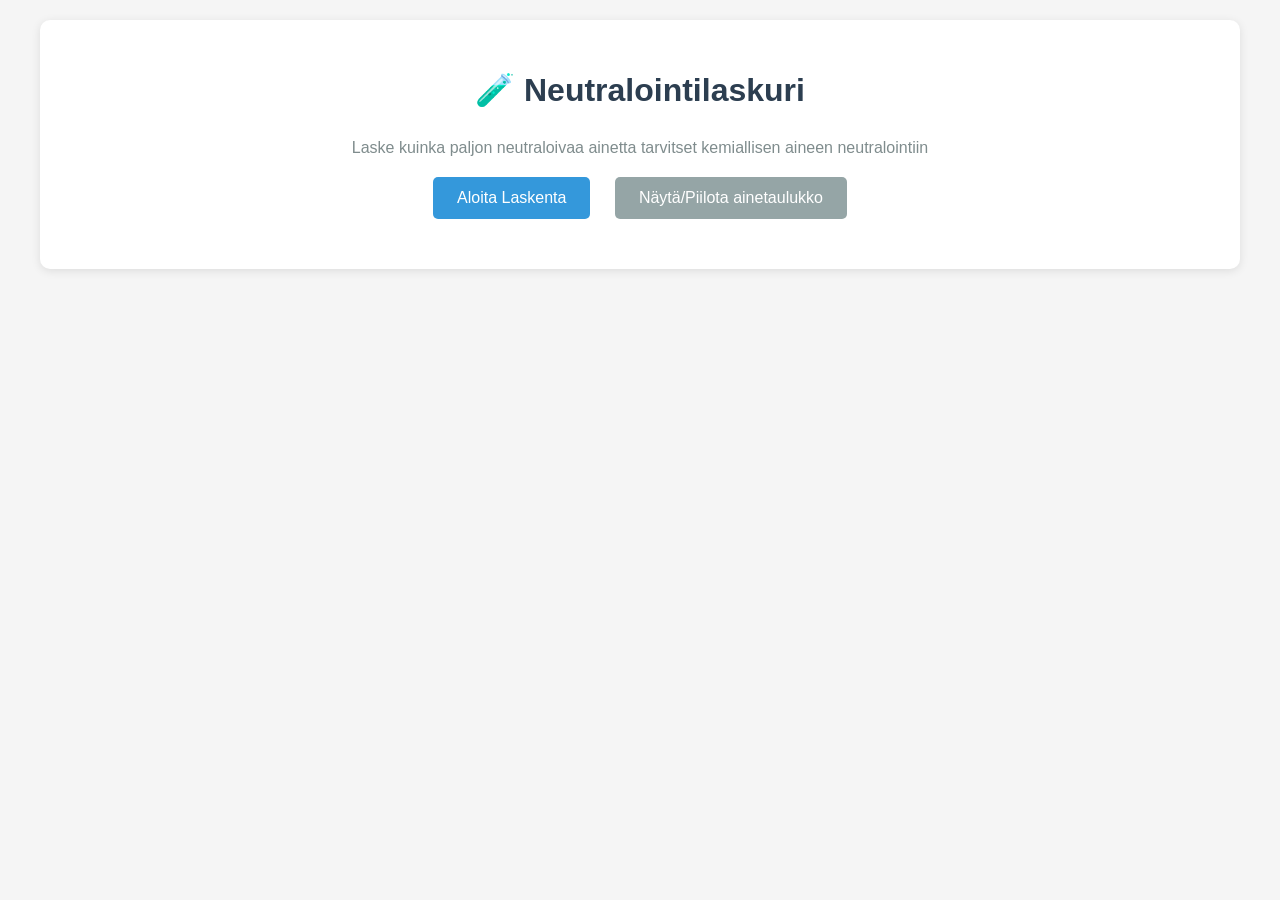
<file: neutralointi2.html>
<!doctype html>
<html lang="fi">
    <head>
        <meta charset="UTF-8" />
        <meta name="viewport" content="width=device-width, initial-scale=1.0" />
        <title>Neutralointilaskuri</title>
        <style>
            body {
                font-family: Arial, sans-serif;
                max-width: 1200px;
                margin: 0 auto;
                padding: 20px;
                background-color: #f5f5f5;
            }
            .container {
                background: white;
                padding: 30px;
                border-radius: 10px;
                box-shadow: 0 2px 10px rgba(0, 0, 0, 0.1);
                margin-bottom: 20px;
            }
            h1 {
                color: #2c3e50;
                text-align: center;
                margin-bottom: 30px;
            }
            h2 {
                color: #34495e;
                border-bottom: 2px solid #3498db;
                padding-bottom: 10px;
            }
            .buttons {
                text-align: center;
                margin: 20px 0;
            }
            button {
                background-color: #3498db;
                color: white;
                border: none;
                padding: 12px 24px;
                margin: 0 10px;
                border-radius: 5px;
                cursor: pointer;
                font-size: 16px;
                transition: background-color 0.3s;
            }
            button:hover {
                background-color: #2980b9;
            }
            .results {
                background-color: #ecf0f1;
                padding: 20px;
                border-radius: 5px;
                margin: 20px 0;
                border-left: 4px solid #3498db;
            }
            .results h3 {
                margin-top: 0;
                color: #2c3e50;
            }
            .results p {
                margin: 10px 0;
                line-height: 1.6;
            }
            table {
                width: 100%;
                border-collapse: collapse;
                margin: 20px 0;
                background: white;
            }
            th,
            td {
                border: 1px solid #ddd;
                padding: 12px;
                text-align: left;
            }
            th {
                background-color: #3498db;
                color: white;
                font-weight: bold;
            }
            tr:nth-child(even) {
                background-color: #f9f9f9;
            }
            tr:hover {
                background-color: #e8f4f8;
            }
            .acid {
                border-left: 4px solid #e74c3c;
            }
            .base {
                border-left: 4px solid #27ae60;
            }
            .toggle-table {
                background-color: #95a5a6;
            }
            .toggle-table:hover {
                background-color: #7f8c8d;
            }
            #substanceTable {
                display: none;
            }
            .error {
                background-color: #e74c3c;
                color: white;
                padding: 10px;
                border-radius: 5px;
                margin: 10px 0;
            }
        </style>
    </head>
    <body>
        <div class="container">
            <h1>🧪 Neutralointilaskuri</h1>
            <p style="text-align: center; color: #7f8c8d">
                Laske kuinka paljon neutraloivaa ainetta tarvitset kemiallisen
                aineen neutralointiin
            </p>

            <div class="buttons">
                <button onclick="startCalculation()">Aloita Laskenta</button>
                <button onclick="toggleTable()" class="toggle-table">
                    Näytä/Piilota ainetaulukko
                </button>
            </div>

            <div id="substanceTable">
                <h2>📋 Saatavilla olevat aineet</h2>
                <table>
                    <thead>
                        <tr>
                            <th>Tyyppi</th>
                            <th>Nimi</th>
                            <th>Kaava</th>
                            <th>YK-numero</th>
                            <th>Moolimassa (g/mol)</th>
                            <th>H+ / OH-</th>
                        </tr>
                    </thead>
                    <tbody id="substanceTableBody"></tbody>
                </table>
            </div>

            <div id="results"></div>
        </div>

        <script>
            const aineet = [
                {
                    tyyppi: "happo",
                    nimi: ["Suolahappo", "Kloorivetyhappo"],
                    YK: "1789",
                    kaava: "HCl",
                    H: 1,
                    M: 36.46,
                    tiheys: function (pitoisuus) {
                        return (
                            0.99785 +
                            0.0050063 * pitoisuus +
                            5.9451 * Math.pow(10, -7) * Math.pow(pitoisuus, 2)
                        );
                    },
                },
                {
                    tyyppi: "happo",
                    nimi: ["Vetyfluoridi", "Fluorivetyhappo"],
                    YK: "1790",
                    kaava: "HF",
                    H: 1,
                    M: 20.01,
                    tiheys: function (pitoisuus) {
                        return (
                            0.98972 +
                            0.0063245 * pitoisuus -
                            1.8224 * Math.pow(10, -4) * Math.pow(pitoisuus, 2) +
                            4.0372 * Math.pow(10, -6) * Math.pow(pitoisuus, 3) -
                            2.8958 * Math.pow(10, -8) * Math.pow(pitoisuus, 4)
                        );
                    },
                },
                {
                    tyyppi: "happo",
                    nimi: ["Typpihappo", "Salpietarihappo"],
                    YK: ["2031", "2032"],
                    kaava: "HNO3",
                    anioni: "NO3",
                    H: 1,
                    M: 63.01,
                    tiheys: 1.5129,
                },
                {
                    tyyppi: "happo",
                    nimi: ["Rikkihappo", "Vihtrilliöljy"],
                    YK: ["1830", "1832", "2796"],
                    kaava: "H2SO4",
                    anioni: "SO4",
                    H: 2,
                    M: 98.08,
                },
                {
                    tyyppi: "happo",
                    nimi: ["Etikkahappo", "Karbokysyylihappo"],
                    YK: ["2789", "2790"],
                    kaava: "CH3COOH",
                    anioni: "CH3COO",
                    H: 1,
                    M: 60.05,
                },
                {
                    tyyppi: "happo",
                    nimi: ["Muurahaishappo", "Metaanihappo"],
                    YK: ["1799", "3412"],
                    kaava: "HCOOH",
                    anioni: "HCOO",
                    H: 1,
                    M: 46.03,
                },
                {
                    tyyppi: "happo",
                    nimi: ["Vetyjodidi", "Vetyjodihappo"],
                    YK: "2197",
                    kaava: "HI",
                    anioni: "I",
                    H: 1,
                    M: 127.91,
                },
                {
                    tyyppi: "happo",
                    nimi: ["Perkloorihappo"],
                    YK: ["1802", "1873"],
                    kaava: "HClO4",
                    anioni: "ClO4",
                    H: 1,
                    M: 100.46,
                },
                {
                    tyyppi: "happo",
                    nimi: ["Dikloorietikkahappo"],
                    YK: "1764",
                    kaava: "CHCl2COOH",
                    anioni: "CHCl2COO",
                    H: 1,
                    M: 128.94,
                },
                {
                    tyyppi: "happo",
                    nimi: ["Trivetyfosfaatti", "Fosforihappo"],
                    YK: ["1805", "3453"],
                    kaava: "H3PO4",
                    anioni: "PO4",
                    H: 3,
                    M: 97.99,
                },
                {
                    tyyppi: "emäs",
                    olomuoto: "kiinteä",
                    nimi: ["Natriumhydroksidi", "Lipeä", "Natriumlipeä"],
                    YK: ["1823", "1824"],
                    kaava: "NaOH",
                    kationi: "Na",
                    OH: 1,
                    M: 39.998,
                    tiheys: function (pitoisuus) {
                        return 0.9982 + 0.011318 * pitoisuus;
                    },
                },
                {
                    tyyppi: "emäs",
                    nimi: [
                        "Kalsiumhydroksidi",
                        "Kalsiumvesi",
                        "Kalkkimaito",
                        "Kalsiumdihydroksidi",
                    ],
                    kaava: "Ca(OH)2",
                    kationi: "Ca",
                    OH: 2,
                    M: 74.09,
                },
                {
                    tyyppi: "emäs",
                    nimi: ["Kaliumhydroksidi", "Kaliumlipeä"],
                    YK: ["1813", "1814"],
                    kaava: "KOH",
                    kationi: "K",
                    OH: 1,
                    M: 56.11,
                },
                {
                    tyyppi: "emäs",
                    nimi: "Kalsiumkarbonaatti",
                    kaava: "CaCO3",
                    kationi: "Ca",
                    OH: 2,
                    M: 100.09,
                    tiheys: 2.71,
                },
            ];

            function displayResult(message) {
                const resultsDiv = document.getElementById("results");
                if (!resultsDiv.querySelector(".results")) {
                    resultsDiv.innerHTML =
                        '<div class="results"><h3>📊 Laskennan tulos</h3></div>';
                }
                const resultsContent = resultsDiv.querySelector(".results");
                resultsContent.innerHTML += `<p>${message}</p>`;
            }

            function clearResults() {
                document.getElementById("results").innerHTML = "";
            }

            function showError(message) {
                const resultsDiv = document.getElementById("results");
                resultsDiv.innerHTML = `<div class="error">❌ Virhe: ${message}</div>`;
            }

            function toggleTable() {
                const table = document.getElementById("substanceTable");
                if (
                    table.style.display === "none" ||
                    table.style.display === ""
                ) {
                    table.style.display = "block";
                    populateTable();
                } else {
                    table.style.display = "none";
                }
            }

            function populateTable() {
                const tbody = document.getElementById("substanceTableBody");
                tbody.innerHTML = "";

                aineet.forEach((aine) => {
                    const row = tbody.insertRow();
                    row.className = aine.tyyppi === "happo" ? "acid" : "base";

                    const typeCell = row.insertCell(0);
                    typeCell.textContent =
                        aine.tyyppi === "happo" ? "🔴 Happo" : "🟢 Emäs";

                    const nameCell = row.insertCell(1);
                    nameCell.textContent = Array.isArray(aine.nimi)
                        ? aine.nimi.join(", ")
                        : aine.nimi;

                    const formulaCell = row.insertCell(2);
                    formulaCell.textContent = aine.kaava;

                    const ukCell = row.insertCell(3);
                    ukCell.textContent = aine.YK
                        ? Array.isArray(aine.YK)
                            ? aine.YK.join(", ")
                            : aine.YK
                        : "-";

                    const massCell = row.insertCell(4);
                    massCell.textContent = aine.M;

                    const ionCell = row.insertCell(5);
                    ionCell.textContent = aine.H || aine.OH;
                });
            }

            function laskeTiheys(obj, pitoisuus) {
                if (typeof obj.tiheys === "function")
                    return obj.tiheys(pitoisuus.arvo);
                return obj.tiheys;
            }

            function laskePuhdasTiheys(obj) {
                if (typeof obj.tiheys === "function") return obj.tiheys(100);
                return obj.tiheys;
            }

            function startCalculation() {
                clearResults();

                try {
                    // Torjuttava aine
                    var tAine = prompt(
                        "Anna torjuttavan aineen nimi, kaava tai YK-numero:",
                    );
                    if (tAine === null) {
                        throw new Error("Käyttäjä peruutti syötteen.");
                    }
                    var tNimi = String(tAine).trim().toLowerCase();
                    var tObj = aineet.find(function (item) {
                        var candidates = [
                            item.nimi,
                            item.kaava,
                            item.YK,
                        ].filter((x) => x != null);
                        return candidates.some(function (v) {
                            if (Array.isArray(v)) {
                                return v.some(
                                    (el) =>
                                        String(el).trim().toLowerCase() ===
                                        tNimi,
                                );
                            }
                            return String(v).trim().toLowerCase() === tNimi;
                        });
                    });
                    if (!tObj) {
                        throw new Error("Ainetta '" + tAine + "' ei löytynyt.");
                    }
                    var tLuku = tObj.H || tObj.OH;

                    displayResult(
                        "🧪 <strong>Torjuttava aine:</strong> " +
                            (typeof tObj.nimi === "string"
                                ? tObj.nimi
                                : tObj.nimi.join(", ")) +
                            " (" +
                            tObj.kaava +
                            ")" +
                            (tObj.YK
                                ? ", YK: " +
                                  (typeof tObj.YK === "string"
                                      ? tObj.YK
                                      : tObj.YK.join(", "))
                                : ""),
                    );
                    displayResult(
                        "⚖️ <strong>Moolimassa:</strong> " +
                            tObj.M +
                            " g/mol, <strong>" +
                            (tObj.tyyppi === "happo" ? "Anionin" : "Kationin") +
                            " varaus:</strong> " +
                            (tObj.tyyppi === "happo" ? "+" : "-") +
                            tLuku,
                    );

                    // Torjuttavan aineen määrä
                    var tMäärä = null;
                    while (true) {
                        var raw = prompt(
                            "Anna torjuttavan aineen määrä (esim. 1.5 L tai 2 kg). Kirjoita yksikkö L tai kg:",
                        );
                        if (raw === null) {
                            throw new Error("Käyttäjä peruutti syötteen");
                        }
                        raw = raw.trim();
                        var m = raw.match(/^([\d.,]+)\s*(L|l|KG|kg|Kg|kG)?$/);
                        if (!m) {
                            alert(
                                "Virheellinen syöte. Käytä muotoa '1.5 L' tai '2 kg'.",
                            );
                            continue;
                        }
                        var num = parseFloat(m[1].replace(",", "."));
                        if (!isFinite(num) || num <= 0) {
                            alert("Anna positiivinen numero.");
                            continue;
                        }
                        var unit = (m[2] || "L").toLowerCase();
                        if (unit !== "l" && unit !== "kg") {
                            alert("Yksikkö voi olla vain 'L' tai 'kg'.");
                            continue;
                        }
                        unit = unit === "l" ? "L" : "kg";
                        tMäärä = { arvo: num, yksikkö: unit };
                        break;
                    }

                    displayResult(
                        "📏 <strong>Torjuttavan aineen määrä:</strong> " +
                            tMäärä.arvo +
                            " " +
                            tMäärä.yksikkö,
                    );

                    // Torjuttavan aineen pitoisuus
                    var tPitoisuus = null;
                    while (true) {
                        var raw = prompt(
                            "Anna torjuttavan aineen pitoisuus prosenteina (0-100) ja lisää perään 'm' jos aine on massaprosenttinen (esim. 32 m) tai 'v' jos tilavuusprosenttinen (esim. 70 v). Oletuksena on massaprosentti.",
                        );
                        if (raw === null) {
                            throw new Error("Käyttäjä peruutti syötteen");
                        }
                        raw = raw.trim();
                        var m = raw.match(/^([\d.,]+)\s*(m|M|v|V)?$/);
                        if (!m) {
                            alert(
                                "Virheellinen syöte. Käytä muotoa '32 m' tai '70 v'.",
                            );
                            continue;
                        }
                        var num = parseFloat(m[1].replace(",", "."));
                        if (!isFinite(num) || num <= 0 || num > 100) {
                            alert("Anna pitoisuus prosentteina (0-100).");
                            continue;
                        }
                        var unit = (m[2] || "m").toLowerCase();
                        if (unit !== "m" && unit !== "v") {
                            alert("Yksikkö voi olla vain 'm' tai 'v'.");
                            continue;
                        }
                        unit = unit === "m" ? "m" : "v";
                        tPitoisuus = { arvo: num, yksikkö: unit };
                        break;
                    }

                    displayResult(
                        "🔬 <strong>Torjuttavan aineen pitoisuus:</strong> " +
                            (tPitoisuus.arvo === 100
                                ? "100% (puhdas aine)"
                                : tPitoisuus.arvo +
                                  (tPitoisuus.yksikkö === "m"
                                      ? " massa%"
                                      : " vol%")),
                    );

                    // Laske torjuttavan aineen ainemäärä
                    var tAinemäärä;
                    if (tPitoisuus.arvo === 100) {
                        if (tPitoisuus.yksikkö === "m") {
                            tAinemäärä = (tMäärä.arvo * 1000) / tObj.M;
                            displayResult(
                                "🧮 <strong>Torjuttavan aineen ainemäärä:</strong> " +
                                    tAinemäärä.toFixed(2) +
                                    " moolia",
                            );
                        } else {
                            var tTiheys = laskePuhdasTiheys(tObj);
                            displayResult(
                                "📊 <strong>Torjuttavan aineen tiheys:</strong> " +
                                    tTiheys.toFixed(2) +
                                    " kg/L",
                            );
                            var tMassa = tMäärä.arvo * tTiheys;
                            displayResult(
                                "⚖️ <strong>Torjuttavan aineen massa:</strong> " +
                                    tMassa.toFixed(2) +
                                    " kg",
                            );
                            tAinemäärä = (tMassa * 1000) / tObj.M;
                            displayResult(
                                "🧮 <strong>Torjuttavan aineen ainemäärä:</strong> " +
                                    tAinemäärä.toFixed(2) +
                                    " moolia",
                            );
                        }
                    } else if (tPitoisuus.arvo < 100) {
                        if (tMäärä.yksikkö === "L") {
                            if (tPitoisuus.yksikkö === "v") {
                                var tTodellinenMäärä =
                                    tMäärä.arvo * (tPitoisuus.arvo / 100);
                                displayResult(
                                    "📐 <strong>Torjuttavan aineen todellinen määrä:</strong> " +
                                        tTodellinenMäärä.toFixed(2) +
                                        " L",
                                );
                                var tTiheys = laskePuhdasTiheys(tObj);
                                displayResult(
                                    "📊 <strong>Torjuttavan aineen tiheys:</strong> " +
                                        tTiheys.toFixed(2) +
                                        " kg/L",
                                );
                                var tMassa = tTodellinenMäärä * tTiheys;
                                displayResult(
                                    "⚖️ <strong>Torjuttavan aineen massa:</strong> " +
                                        tMassa.toFixed(2) +
                                        " kg",
                                );
                                tAinemäärä = (tMassa * 1000) / tObj.M;
                                displayResult(
                                    "🧮 <strong>Torjuttavan aineen ainemäärä:</strong> " +
                                        tAinemäärä.toFixed(2) +
                                        " moolia",
                                );
                            } else {
                                var tTodellinenMäärä =
                                    tMäärä.arvo * (tPitoisuus.arvo / 100);
                                displayResult(
                                    "📐 <strong>Torjuttavan aineen todellinen määrä:</strong> " +
                                        tTodellinenMäärä.toFixed(2) +
                                        " L",
                                );
                                var tTiheys = laskeTiheys(tObj, tPitoisuus);
                                displayResult(
                                    "📊 <strong>Torjuttavan aineen tiheys:</strong> " +
                                        tTiheys.toFixed(2) +
                                        " kg/L",
                                );
                                var tMassa = tTodellinenMäärä * tTiheys;
                                displayResult(
                                    "⚖️ <strong>Torjuttavan aineen massa:</strong> " +
                                        tMassa.toFixed(2) +
                                        " kg",
                                );
                                tAinemäärä = (tMassa * 1000) / tObj.M;
                                displayResult(
                                    "🧮 <strong>Torjuttavan aineen ainemäärä:</strong> " +
                                        tAinemäärä.toFixed(2) +
                                        " moolia",
                                );
                            }
                        } else {
                            if (tPitoisuus.yksikkö === "m") {
                                var tTodellinenMäärä =
                                    tMäärä.arvo * (tPitoisuus.arvo / 100);
                                displayResult(
                                    "📐 <strong>Torjuttavan aineen todellinen määrä:</strong> " +
                                        tTodellinenMäärä.toFixed(2) +
                                        " kg",
                                );
                                tAinemäärä = (tTodellinenMäärä * 1000) / tObj.M;
                                displayResult(
                                    "🧮 <strong>Torjuttavan aineen ainemäärä:</strong> " +
                                        tAinemäärä.toFixed(2) +
                                        " moolia",
                                );
                            } else {
                                var tKokonaisTiheys = prompt(
                                    "Laskua ei voi toteuttaa ilman aineen tiheyttä. Anna torjuttavan aineen tiheys (kg/L):",
                                );
                                if (tKokonaisTiheys === null) {
                                    throw new Error(
                                        "Käyttäjä peruutti syötteen.",
                                    );
                                }
                                tKokonaisTiheys = tKokonaisTiheys.replace(
                                    ",",
                                    ".",
                                );
                                tKokonaisTiheys = parseFloat(tKokonaisTiheys);
                                if (
                                    !isFinite(tKokonaisTiheys) ||
                                    tKokonaisTiheys <= 0
                                )
                                    throw new Error(
                                        "Anna positiivinen numero.",
                                    );
                                var tTodellinenMäärä =
                                    (tMäärä.arvo / tKokonaisTiheys) *
                                    (tPitoisuus.arvo / 100);
                                displayResult(
                                    "📐 <strong>Torjuttavan aineen todellinen määrä:</strong> " +
                                        tTodellinenMäärä.toFixed(2) +
                                        " L",
                                );
                                var tTiheys = laskePuhdasTiheys(tObj);
                                displayResult(
                                    "📊 <strong>Torjuttavan aineen tiheys:</strong> " +
                                        tTiheys.toFixed(2) +
                                        " kg/L",
                                );
                                var tMassa = tTodellinenMäärä * tTiheys;
                                displayResult(
                                    "⚖️ <strong>Torjuttavan aineen massa:</strong> " +
                                        tMassa.toFixed(2) +
                                        " kg",
                                );
                                tAinemäärä = (tMassa * 1000) / tObj.M;
                                displayResult(
                                    "🧮 <strong>Torjuttavan aineen ainemäärä:</strong> " +
                                        tAinemäärä.toFixed(2) +
                                        " moolia",
                                );
                            }
                        }
                    }

                    displayResult("<hr>");

                    // Neutraloiva aine
                    var nAine = prompt("Anna neutraloivan aineen nimi:");
                    if (nAine === null) {
                        throw new Error("Käyttäjä peruutti syötteen.");
                    }
                    var nNimi = String(nAine).trim().toLowerCase();
                    var nObj = aineet.find(function (item) {
                        var candidates = [
                            item.nimi,
                            item.kaava,
                            item.YK,
                        ].filter((x) => x != null);
                        return candidates.some(function (v) {
                            if (Array.isArray(v)) {
                                return v.some(
                                    (el) =>
                                        String(el).trim().toLowerCase() ===
                                        nNimi,
                                );
                            }
                            return String(v).trim().toLowerCase() === nNimi;
                        });
                    });
                    if (!nObj) {
                        throw new Error("Ainetta '" + nAine + "' ei löytynyt.");
                    }
                    var nLuku = nObj.H || nObj.OH;

                    if (tObj.tyyppi == nObj.tyyppi) {
                        throw new Error(
                            "Torjuttava aine ja neutraloiva aine eivät voi olla samaa tyyppiä (kumpikin happo tai kumpikin emäs).",
                        );
                    }

                    var neutralointiKerroin = tLuku / nLuku;
                    var nAinemäärä = tAinemäärä * neutralointiKerroin;

                    displayResult(
                        "🧪 <strong>Neutraloiva aine:</strong> " +
                            nAine +
                            " (" +
                            nObj.kaava +
                            ")" +
                            (nObj.YK
                                ? ", YK: " +
                                  (typeof nObj.YK === "string"
                                      ? nObj.YK
                                      : nObj.YK.join(", "))
                                : ""),
                    );
                    displayResult(
                        "⚖️ <strong>Moolimassa:</strong> " +
                            nObj.M +
                            " g/mol, <strong>" +
                            (nObj.tyyppi === "happo" ? "Anionin" : "Kationin") +
                            " varaus:</strong> " +
                            (nObj.tyyppi === "happo" ? "+" : "-") +
                            nLuku,
                    );

                    // Neutraloivan aineen pitoisuus
                    var nPitoisuus = null;
                    while (true) {
                        var raw = prompt(
                            "Anna neutraloivan aineen pitoisuus prosenteina (0-100) ja lisää perään 'm' jos aine on massaprosenttinen (esim. 32 m) tai 'v' jos tilavuusprosenttinen (esim. 70 v). Oletuksena on massaprosentti.",
                        );
                        if (raw === null) {
                            throw new Error("Käyttäjä peruutti syötteen.");
                        }
                        raw = raw.trim();
                        var m = raw.match(/^([\d.,]+)\s*(m|M|v|V)?$/);
                        if (!m) {
                            alert(
                                "Virheellinen syöte. Käytä muotoa '32 m' tai '70 v'.",
                            );
                            continue;
                        }
                        var num = parseFloat(m[1].replace(",", "."));
                        if (!isFinite(num) || num <= 0 || num > 100) {
                            alert("Anna pitoisuus prosentteina (0-100).");
                            continue;
                        }
                        var unit = (m[2] || "m").toLowerCase();
                        if (unit !== "m" && unit !== "v") {
                            alert("Yksikkö voi olla vain 'm' tai 'v'.");
                            continue;
                        }
                        unit = unit === "m" ? "m" : "v";
                        nPitoisuus = { arvo: num, yksikkö: unit };
                        break;
                    }

                    displayResult(
                        "🔬 <strong>Neutraloivan aineen pitoisuus:</strong> " +
                            (nPitoisuus.arvo === 100
                                ? "100% (puhdas aine)"
                                : nPitoisuus.arvo +
                                  (nPitoisuus.yksikkö === "m"
                                      ? " massa%"
                                      : " vol%")),
                    );

                    var nMassa = (nAinemäärä * nObj.M) / 1000;
                    displayResult(
                        "⚖️ <strong>Neutraloivan aineen massa:</strong> " +
                            nMassa.toFixed(2) +
                            " kg",
                    );
                    displayResult(
                        "🧮 <strong>Neutraloivan aineen ainemäärä:</strong> " +
                            nAinemäärä.toFixed(2) +
                            " moolia",
                    );

                    // Lopputulos
                    if (nPitoisuus.arvo === 100) {
                        var nKokonaisMassa = nMassa;
                        var nKokonaisTilavuus =
                            nMassa / laskePuhdasTiheys(nObj);
                        displayResult("<hr>");
                        displayResult(
                            "🎯 <strong>LOPPUTULOS:</strong> Neutraloivaa ainetta tarvitaan <strong>" +
                                nKokonaisMassa.toFixed(2) +
                                " kg</strong>, eli <strong>" +
                                nKokonaisTilavuus.toFixed(2) +
                                " L</strong>.",
                        );
                    } else if (nPitoisuus.arvo < 100) {
                        if (nPitoisuus.yksikkö === "v") {
                            var nTiheys = laskePuhdasTiheys(nObj);
                            displayResult(
                                "📊 <strong>Neutraloivan aineen tiheys:</strong> " +
                                    nTiheys.toFixed(2) +
                                    " kg/L",
                            );
                            var nTilavuus = nMassa / nTiheys;
                            displayResult(
                                "📐 <strong>Neutraloivan aineen tilavuus:</strong> " +
                                    nTilavuus.toFixed(2) +
                                    " L",
                            );
                            var nKokonaisTilavuus =
                                nTilavuus / (nPitoisuus.arvo / 100);
                            var nKokonaisTiheys = prompt(
                                "Laskua ei voi toteuttaa ilman aineen tiheyttä. Anna neutraloivan aineen tiheys (kg/L):",
                            );
                            if (nKokonaisTiheys === null) {
                                throw new Error("Käyttäjä peruutti syötteen.");
                            }
                            nKokonaisTiheys = nKokonaisTiheys.replace(",", ".");
                            nKokonaisTiheys = parseFloat(nKokonaisTiheys);
                            if (
                                !isFinite(nKokonaisTiheys) ||
                                nKokonaisTiheys <= 0
                            )
                                throw new Error("Anna positiivinen numero.");
                            var nKokonaisMassa =
                                nKokonaisTilavuus * nKokonaisTiheys;
                            displayResult("<hr>");
                            displayResult(
                                "🎯 <strong>LOPPUTULOS:</strong> Neutraloivaa ainetta tarvitaan <strong>" +
                                    nKokonaisMassa.toFixed(2) +
                                    " kg</strong>, eli <strong>" +
                                    nKokonaisTilavuus.toFixed(2) +
                                    " L</strong>.",
                            );
                        } else {
                            var nKokonaisMassa =
                                nMassa / (nPitoisuus.arvo / 100);
                            var nKokonaisTiheys = prompt(
                                "Laskua ei voi toteuttaa ilman aineen tiheyttä. Anna neutraloivan aineen tiheys (kg/L):",
                            );
                            if (nKokonaisTiheys === null) {
                                throw new Error("Käyttäjä peruutti syötteen.");
                            }
                            nKokonaisTiheys = nKokonaisTiheys.replace(",", ".");
                            nKokonaisTiheys = parseFloat(nKokonaisTiheys);
                            if (
                                !isFinite(nKokonaisTiheys) ||
                                nKokonaisTiheys <= 0
                            )
                                throw new Error("Anna positiivinen numero.");
                            var nKokonaisTilavuus =
                                nKokonaisMassa / nKokonaisTiheys;
                            displayResult("<hr>");
                            displayResult(
                                "🎯 <strong>LOPPUTULOS:</strong> Neutraloivaa ainetta tarvitaan <strong>" +
                                    nKokonaisMassa.toFixed(2) +
                                    " kg</strong>, eli <strong>" +
                                    nKokonaisTilavuus.toFixed(2) +
                                    " L</strong>.",
                            );
                        }
                    }
                } catch (error) {
                    showError(error.message);
                }
            }

            // Initialize table on page load
            window.onload = function () {
                populateTable();
            };
        </script>
    </body>
</html>
</file>
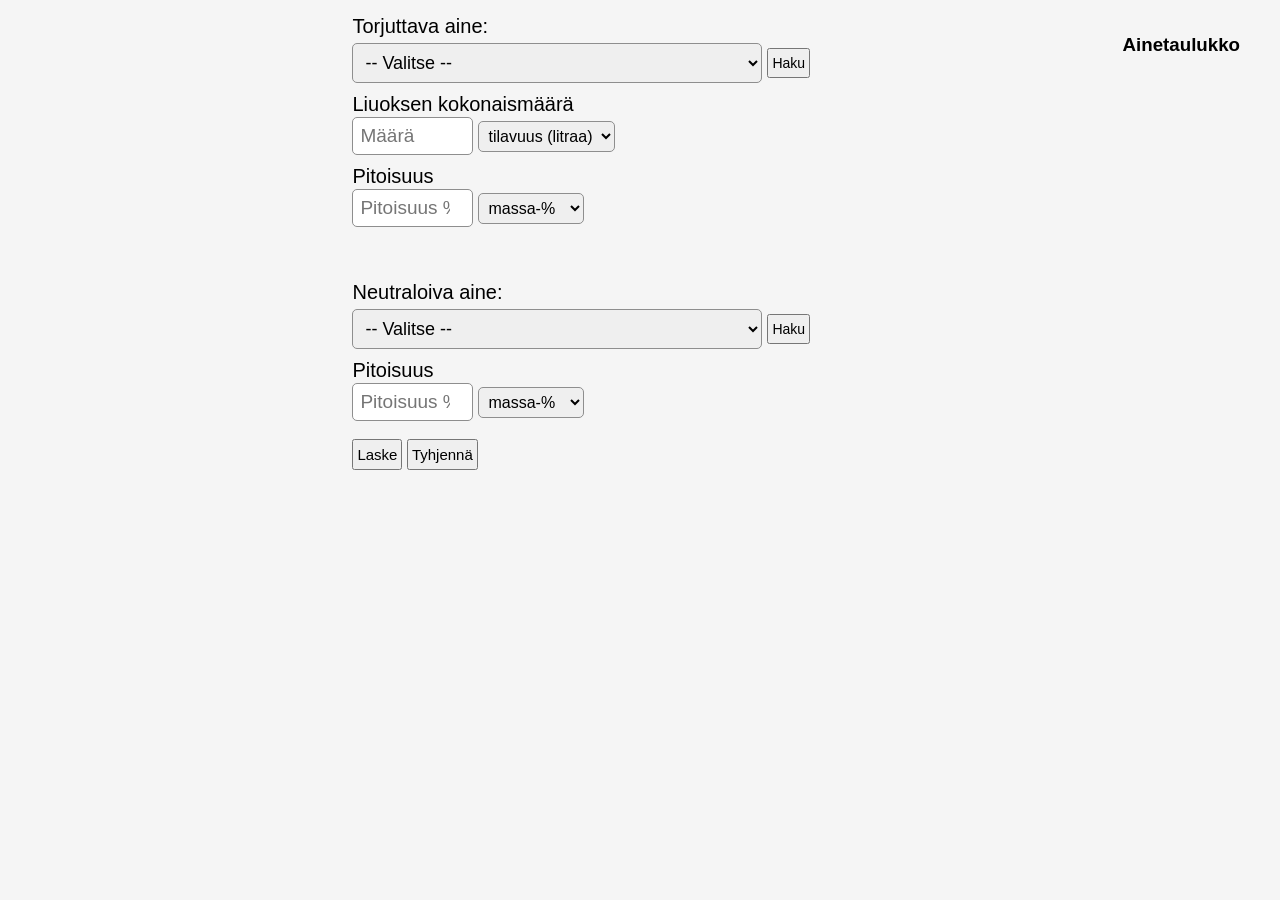
<file: Neutralointilaskuri/neutralointi.html>
<!doctype html>
<html lang="fi">

<head>
  <meta charset="utf-8" />
  <meta name="viewport" content="width=device-width, initial-scale=1" />
  <title>Neutralointilaskuri</title>
  <link rel="stylesheet" href="styles.css">
</head>

<body>
  <div id="main-area" class="panel panel-default">
    <app-neutralointilaskuri>
      <div class="alueet">
        <div id="Laskuriosa" class="panel-body">
          <div id="aineetiedot" class="panel-body">
            <label id="laskuri-label" for="torjuttavat-aineet">Torjuttava aine:</label>
            <br>
            <div id="valinta-container">
              <select id="torjuttavat-aineet" aria-label="Torjuttavat aineet" class="aine-valinta"></select>
              <button type="button" id="torjuttava-haku-btn" class="haku-nappi" title="Avaa hakuikkuna">Haku</button>
            </div>
            <datalist id="torjuttavat-list"></datalist>
            <label id="laskuri-label" for="torjuttava-maara">Liuoksen kokonaismäärä</label>
            <br>
            <div id="maara-container">
              <input type="number" id="torjuttava-maara-arvo" class="input-number" placeholder="Määrä" min="0"
                step="any">
              <select id="torjuttava-maara-yksikko">
                <option value="l">tilavuus (litraa)</option>
                <option value="kg">massa (kg)</option>
              </select>
            </div>
            <label id="laskuri-label" for="torjuttava-pitoisuus">Pitoisuus</label>
            <br>
            <div id="pitoisuus-container">
              <input type="number" id="torjuttava-pitoisuus-arvo" class="input-number" placeholder="Pitoisuus %" min="0"
                max="100" step="any">
              <select id="torjuttava-pitoisuus-yksikko">
                <option value="mas">massa-%</option>
                <option value="vol">tilavuus-%</option>
              </select>
            </div>
            <div id="conditional-torjuttava" class="conditional-lisatiedot">
              <div id="torjuttava-tiheys-container" class="tiheys-container lisatieto-container">
                <label id="lisatieto-label" for="torjuttava-lisatieto" class="ehdollinen-label">Tiheys</label>
                <br>
                <input type="number" id="torjuttava-tiheys" class="ehdollinen-tiheys" placeholder="(kg/L)"
                  min="0" step="any">
              </div>
              <div id="torjuttava-moolimassa-container" class="moolimassa-container lisatieto-container">
                <label id="lisatieto-label" for="torjuttava-moolimassa"
                  class="ehdollinen-moolimassa-label">Moolimassa</label>
                <br>
                <input type="number" id="torjuttava-moolimassa" class="ehdollinen-moolimassa"
                  placeholder="(g/mol)" min="0" step="any">
              </div>
              <div id="torjuttava-ekvivalentti-container" class="ekvivalentti-container lisatieto-container">
                <label id="lisatieto-label" for="torjuttava-ekvivalentti" class="ehdollinen-label">Ekvivalentti</label>
                <br>
                <input type="number" id="torjuttava-ekvivalentti" class="ehdollinen-ekvivalentti" placeholder="(H+/OH-)" min="-10"
                  max="10" step="1">
              </div>
            </div>
            <br><br>
            <label id="laskuri-label" for="neutraloivat-aineet">Neutraloiva aine:</label>
            <br>
            <div id="valinta-container">
              <select id="neutraloivat-aineet" aria-label="Neutraloivat aineet" class="aine-valinta"></select>
              <button type="button" id="neutraloiva-haku-btn" class="haku-nappi" title="Avaa hakuikkuna">Haku</button>
            </div>
            <datalist id="neutraloivat-list"></datalist>
            <label id="laskuri-label" for="neutraloiva-pitoisuus">Pitoisuus</label>
            <br>
            <div id="pitoisuus-container">
              <input type="number" id="neutraloiva-pitoisuus-arvo" class="input-number" placeholder="Pitoisuus %"
                min="0" max="100" step="any">
              <select id="neutraloiva-pitoisuus-yksikko">
                <option value="mas">massa-%</option>
                <option value="vol">tilavuus-%</option>
              </select>
            </div>
              <div id="conditional-neutraloiva" class="conditional-lisatiedot">
                <div id="neutraloiva-tiheys-container" class="tiheys-container lisatieto-container">
                  <label id="lisatieto-label" for="neutraloiva-lisatieto">Tiheys</label>
                  <br>
                  <input type="number" id="neutraloiva-tiheys" class="ehdollinen-tiheys" placeholder="(kg/L)" min="0"
                    step="any">
                </div>
                <div id="neutraloiva-moolimassa-container" class="moolimassa-container lisatieto-container">
                  <label id="lisatieto-label" for="neutraloiva-moolimassa"
                    class="ehdollinen-moolimassa-label">Moolimassa</label>
                  <br>
                  <input type="number" id="neutraloiva-moolimassa" class="ehdollinen-moolimassa"
                    placeholder="(g/mol)" min="0" step="any">
                </div>
                <div id="neutraloiva-ekvivalentti-container" class="ekvivalentti-container lisatieto-container">
                  <label id="lisatieto-label" for="neutraloiva-ekvivalentti" class="ehdollinen-label">Ekvivalentti</label>
                  <br>
                  <input type="number" id="neutraloiva-ekvivalentti" class="ehdollinen-ekvivalentti" placeholder="Ekvivalentti" min="-10"
                    max="10" step="1">
                </div>
              </div>
              <div id="nappi-container">
                <button id="start-btn" onclick="startCalculation()" accesskey="l">Laske</button>
                <button id="clear-btn" onclick="resetCalculation()" accesskey="c">Tyhjennä</button>
              </div>
            </div>
            <div id="output" class="panel-body">
              <div id="result"></div>
            </div>
        </div>
        <div id="ainetaulukko" class="panel-body">
          <h3 id="taulukko-heading">Ainetaulukko</h3>
      </div>
    </app-neutralointilaskuri>
  </div>
  <script src="Neutralize.js"></script>
  <script>
    // Create a searchable modal that lists matches from the global `aineet` array.
    function openSearchPrompt(haku) {
      createSearchModal(haku);
    }

    function displayText(item) {
      var name = Array.isArray(item.nimi) ? item.nimi[0] : item.nimi || "";
      var kaava = Array.isArray(item.kaava) ? item.kaava[0] : item.kaava || "";
      var yk = item.YK === undefined || item.YK === null ? "" : (Array.isArray(item.YK) ? item.YK.join(", ") : item.YK);
      return name + (kaava ? " (" + kaava + ")" : "") + (yk ? " - YK: " + yk : "");
    }

    function getSelectedTorjTyyppi() {
      // returns the tyyppi (e.g. "happo" or "emäs") of the currently selected torjuttava,
      // or null if none / unknown
      try {
        var sel = document.getElementById("torjuttavat-aineet");
        if (!sel) return null;
        var val = sel.value;
        if (!val) return null;
        var o = findAineByIdentifier ? findAineByIdentifier(val) : null;
        return o && o.tyyppi ? o.tyyppi : null;
      } catch (e) { return null; }
    }

    function refreshNeutralOptions(filterTyyppi) {
      // Populate neutraloivat select & datalist excluding items with same tyyppi as filterTyyppi.
      var neutList = document.getElementById("neutraloivat-list");
      var neutSelect = document.getElementById("neutraloivat-aineet");
      if (!neutSelect) return;

      var current = neutSelect.value;

      if (neutList) neutList.innerHTML = "";
      neutSelect.innerHTML = "";
      // placeholder
      var placeholder = document.createElement("option");
      placeholder.value = "";
      placeholder.text = "-- Valitse --";
      neutSelect.appendChild(placeholder);

      aineet.forEach(function (item) {
        if (filterTyyppi && item.tyyppi === filterTyyppi) return; // skip same type
        var name = Array.isArray(item.nimi) ? item.nimi[0] : item.nimi || "";
        var full = displayText(item);
        if (neutList) {
          var opt2 = document.createElement("option");
          opt2.value = name;
          neutList.appendChild(opt2);
        }
        var sopt = document.createElement("option");
        sopt.value = name;
        sopt.text = full;
        neutSelect.appendChild(sopt.cloneNode(true));
      });
      if (current) {
        // try to restore previous selection if still valid
        var exists = Array.prototype.slice.call(neutSelect.options).some(function (o) { return o.value === current; });
        if (exists) {
          neutSelect.value = current;
        } else if (typeof findAineByIdentifier === "function") {
          var curAine = findAineByIdentifier(current);
          if (curAine && curAine.tyyppi !== filterTyyppi) {
            var opt = document.createElement("option");
           opt.value = current;
            opt.text = displayText(curAine);
            neutSelect.appendChild(opt);
            neutSelect.value = current;
          }
        }
      }
    }

    function populateDatalist() {
      var torjList = document.getElementById("torjuttavat-list");
      var torjSelect = document.getElementById("torjuttavat-aineet");
      var neutSelect = document.getElementById("neutraloivat-aineet");
      if (!torjSelect || !neutSelect) return;

      // Clear existing options
      if (torjList) torjList.innerHTML = "";
      torjSelect.innerHTML = "";

      // Add placeholder for torjuttavat
      var placeholder = document.createElement("option");
      placeholder.value = "";
      placeholder.text = "-- Valitse --";
      torjSelect.appendChild(placeholder);

      var sortedAineet = (Array.isArray(aineet) ? aineet.slice() : []).sort(function (a, b) {
        var ka = (a && typeof a.k === "number") ? a.k : Infinity;
        var kb = (b && typeof b.k === "number") ? b.k : Infinity;
        return ka-kb;
      });

      sortedAineet.forEach(function (item) {
        var name = Array.isArray(item.nimi) ? item.nimi[0] : item.nimi || "";
        var full = displayText(item);
        if (torjList) {
          var opt = document.createElement("option");
          opt.value = name;
          torjList.appendChild(opt);
        }
        var sopt = document.createElement("option");
        sopt.value = name;
        sopt.text = full;
        torjSelect.appendChild(sopt.cloneNode(true));
      });

      // populate neutraloivat respecting currently selected torjuttava (if any)
      refreshNeutralOptions(getSelectedTorjTyyppi());
    }

    // Clear all inputs, selects and results
    function clearForm() {
      try {
        var tSel = document.getElementById("torjuttavat-aineet");
        var nSel = document.getElementById("neutraloivat-aineet");
        if (tSel) tSel.value = "";
        if (nSel) nSel.value = "";
        // Clear numeric and text inputs
        var ids = [
          "torjuttava-maara-arvo", "torjuttava-pitoisuus-arvo", "torjuttava-tiheys", "torjuttava-moolimassa", "torjuttava-ekvivalentti",
          "neutraloiva-pitoisuus-arvo", "neutraloiva-tiheys", "neutraloiva-moolimassa", "neutraloiva-ekvivalentti"
        ];
        ids.forEach(function (id) { var el = document.getElementById(id); if (el) el.value = ""; });
        // Reset selects to defaults
        var selIds = ["torjuttava-maara-yksikko", "torjuttava-pitoisuus-yksikko", "neutraloiva-pitoisuus-yksikko"];
        selIds.forEach(function (id) { var el = document.getElementById(id); if (el) el.selectedIndex = 0; });
        // Clear result display and stored result
        var resultEl = document.getElementById("result");
        if (resultEl) resultEl.innerHTML = "";
        if (window.calculationResult) delete window.calculationResult;
        // repopulate neutral options (no filter) after clearing
        refreshNeutralOptions(null);

        if (typeof updateTorjuttavaConditional === "function") updateTorjuttavaConditional();
        if (typeof updateNeutraloivaConditional === "function") updateNeutraloivaConditional();
        
        // focus first selectable field
        if (tSel) tSel.focus();
      } catch (e) { console.warn("clearForm failed", e); }
    }

    function createSearchModal(haku) {
      // modal elements
      var overlay = document.createElement("div");
      overlay.style.position = "fixed";
      overlay.style.left = "0";
      overlay.style.top = "0";
      overlay.style.right = "0";
      overlay.style.bottom = "0";
      overlay.style.background = "rgba(0,0,0,0.4)";
      overlay.style.zIndex = 9999;
      overlay.setAttribute("role", "dialog");

      var box = document.createElement("div");
      box.style.maxWidth = "720px";
      box.style.margin = "6% auto";
      box.style.background = "#fff";
      box.style.padding = "12px";
      box.style.borderRadius = "6px";
      box.style.boxShadow = "0 2px 12px rgba(0,0,0,0.3)";
      overlay.appendChild(box);

      var title = document.createElement("h3");
      title.textContent = haku === "torjuttava" ? "Hae torjuttavaa ainetta" : "Hae neutraloivaa ainetta";
      box.appendChild(title);

      var input = document.createElement("input");
      input.type = "search";
      input.placeholder = "Kirjoita aineen nimi, kaava tai YK-numero...";
      input.style.width = "100%";
      input.style.boxSizing = "border-box";
      input.style.marginBottom = "8px";
      box.appendChild(input);

      var list = document.createElement("div");
      list.style.maxHeight = "260px";
      list.style.overflow = "auto";
      list.style.border = "1px solid #ddd";
      list.style.padding = "6px";
      list.style.borderRadius = "4px";
      box.appendChild(list);

      function closeModal() {
        document.body.removeChild(overlay);
        document.removeEventListener("keydown", onKeyDown);
      }

      function onKeyDown(e) {
        if (e.key === "Escape") closeModal();
      }
      document.addEventListener("keydown", onKeyDown);

      function renderResults(q) {
        var qq = String(q || "").trim().toLowerCase();
        list.innerHTML = "";
        if (!qq) {
          list.textContent = "Kirjoita hakusana näyttääksesi tuloksia.";
          return;
        }

        var qNorm = qq.replace(/[\s\-]/g, "");

        var selectedTorjTyyppi = getSelectedTorjTyyppi();
        var matches = aineet.filter(function (item) {
          // If searching for neutraloiva and a torjuttava is selected, skip same tyyppi
          if (haku === "neutraloiva" && selectedTorjTyyppi && item.tyyppi === selectedTorjTyyppi) return false;
          // etsi nimet, kaavat, YK ja CAS
          var hay = [];
          if (item.nimi) hay.push(item.nimi);
          if (item.kaava) hay.push(item.kaava);
          if (item.YK) hay.push(item.YK);
          if (item.CAS) hay.push(item.CAS);

          return hay.some(function (v) {
            if (Array.isArray(v)) {
              return v.some(function (el) {
                if (el === undefined || el === null) return false;
                var s = String(el).toLowerCase();
                var sNorm = s.replace(/[\s\-]/g, "");
                return s.indexOf(qq) !== -1 || sNorm.indexOf(qNorm) !== -1;
              });
            }
            var s = String(v).toLowerCase();
            var sNorm = s.replace(/[\s\-]/g, "");
            return s.indexOf(qq) !== -1 || sNorm.indexOf(qNorm) !== -1;
          });
        });
        if (matches.length === 0) {
          list.textContent = "Ei tuloksia.";
          return;
        }
        matches.forEach(function (item) {
          var row = document.createElement("div");
          row.style.padding = "6px";
          row.style.borderBottom = "1px solid #eee";
          row.style.cursor = "pointer";
          row.title = displayText(item);
          row.textContent = displayText(item);
          row.addEventListener("click", function () {
            var canonical = Array.isArray(item.nimi) ? item.nimi[0] : item.nimi;
            var sel = document.getElementById(haku === "torjuttava" ? "torjuttavat-aineet" : "neutraloivat-aineet");
            if (!sel) return;
            // ensure option exists
            var exists = Array.prototype.slice.call(sel.options).some(function (o) { return o.value === canonical; });
            if (!exists) {
              var o = document.createElement("option");
              o.value = canonical;
              o.text = displayText(item);
              sel.appendChild(o);
            }
            sel.value = canonical;
            // trigger change if needed
            try { sel.dispatchEvent(new Event("change")); } catch (e) { }
            closeModal();
          });
          list.appendChild(row);
        });
      }

      input.addEventListener("input", function (e) {
        renderResults(e.target.value);
      });
      // initial focus and show message
      setTimeout(function () { input.focus(); }, 10);
      document.body.appendChild(overlay);
      // prefill if something selected to show results
      var curVal = document.getElementById(haku === "torjuttava" ? "torjuttavat-aineet" : "neutraloivat-aineet")?.value || "";
      if (curVal) {
        input.value = curVal;
        renderResults(curVal);
      } else {
        list.textContent = "Kirjoita hakusana näyttääksesi tuloksia.";
      }
    }
    function updateTorjuttavaConditional() {
      var aineSelect = document.getElementById("torjuttavat-aineet");
      var input = document.getElementById("torjuttava-tiheys");
      var tiheysContainer = document.getElementById("torjuttava-tiheys-container");
      var ekvContainer = document.getElementById("torjuttava-ekvivalentti-container");
      var mooliContainer = document.getElementById("torjuttava-moolimassa-container");

      if (!tiheysContainer || !input) return;

      var aine = (aineSelect && "value" in aineSelect) ? aineSelect.value : "";
      var aineLower = String(aine).trim().toLowerCase();
      var enabled = aineLower === "muu happo" || aineLower === "muu emäs";
      input.disabled = !enabled;

      if (tiheysContainer)
        tiheysContainer.style.display = enabled ? "" : "none";
      if (mooliContainer)
        mooliContainer.style.display = enabled ? "" : "none";
      if (ekvContainer)
        ekvContainer.style.display = enabled ? "" : "none";
    }

    function updateNeutraloivaConditional() {
      var aineSelect = document.getElementById("neutraloivat-aineet");
      var pitoisuusYks = document.getElementById("neutraloiva-pitoisuus-yksikko");
      var pitoisuusInput = document.getElementById("neutraloiva-pitoisuus-arvo");
      var input = document.getElementById("neutraloiva-tiheys");
      var tiheysContainer = document.getElementById("neutraloiva-tiheys-container");
      var mooliContainer = document.getElementById("neutraloiva-moolimassa-container");
      var ekvContainer = document.getElementById("neutraloiva-ekvivalentti-container");
      if (!pitoisuusYks || !pitoisuusInput || !tiheysContainer || !input) return;

      var aine = (aineSelect && "value" in aineSelect) ? aineSelect.value : null;
      var aineLower = aine ? aine.toLowerCase() : "";
      var val = parseFloat(String(pitoisuusInput.value).replace(",", "."));
      var enabled = aineLower === "muu happo" || 
        aineLower === "muu emäs" || 
        (pitoisuusYks.value === "vol" && val < 100) || 
        (pitoisuusYks.value === "vol" && !val);

      input.disabled = !enabled;

      if (tiheysContainer)
        tiheysContainer.style.display = enabled ? "" : "none";

      var muuAine = aineLower === "muu happo" || aineLower === "muu emäs";
      if (mooliContainer)
        mooliContainer.style.display = muuAine ? "" : "none";
      if (ekvContainer)
        ekvContainer.style.display = muuAine ? "" : "none";
    }

    function fmt(num, digits = 1) {
      if (!isFinite(num)) return "-";
      return new Intl.NumberFormat("fi-FI", { maximumFractionDigits: digits, minimumFractionDigits: digits }).format(num);
    }

    function renderResult(result) {
      if (!result) return "";
      var t = result.torjuttava
      var n = result.neutraloiva
      var html = "";
      html += "<div class=\"tulos-taulu\">";

      html += "<div class=\"output-container\">"
      html += "<h4>Torjuttava aine</h4>";
      html += "<div>Nimi: " + (Array.isArray(t.aine) ? t.aine[0] : t.aine || "") + "</div>";
      html += "<div>Määrä: " + fmt(t.määrä, 2) + " " + ((String(t.määräYks || "").toLowerCase() === "l") ? "L" : "kg") + "</div>";
      html += "<div>Pitoisuus: " + fmt(t.pitoisuus) + " " + (String(t.pitoisuusYks || "").toLowerCase() === "m" ? "massa-%" : "tilavuus-%") + "</div>";
      html += "<div>Tiheys: " + (isFinite(t.tiheys) ? fmt(t.tiheys, 3) + " kg/L" : "-") + "</div>";
      html += "<div>Moolimassa: " + (isFinite(t.moolimassa) ? fmt(t.moolimassa, 2) + " g/mol" : "-") + "</div>";
      html += "<div>Ainemäärä: " + fmt(t.ainemäärä, 2) + " mol</div>";
      html += "<div>Ekvivalentti: " + (isFinite(t.ekvivalentti) ? fmt(t.ekvivalentti, 0) : "-") + "</div>";
      html += "</div>";
      html += "<div class=\"output-container\">";
      html += "<h4>Neutraloiva aine</h4>";
      html += "<div>Nimi: " + (Array.isArray(n.aine) ? n.aine[0] : n.aine || "") + "</div>";
      html += "<div>Ekvivalentti: " + (isFinite(n.ekvivalentti) ? fmt(n.ekvivalentti, 0) : "-") + "</div>";
      html += "<div>Ainemäärä: " + fmt(n.ainemäärä, 2) + " mol</div>";
      html += "<div>Moolimassa: " + (isFinite(n.moolimassa) ? fmt(n.moolimassa, 2) + " g/mol" : "-") + "</div>";
      if (n.puhdasmassa !== null && n.puhdasmassa !== undefined)
        html += "<div>Puhdas massa: " + fmt(n.puhdasmassa, 2) + " kg</div>";
      html += "<div>Pitoisuus: " + fmt(n.pitoisuus) + " " + (String(n.pitoisuusYks || "").toLowerCase() === "m" ? "massa-%" : "tilavuus-%") + "</div>";
      html += "<div>Tiheys: " + (isFinite(n.tiheys) ? fmt(n.tiheys, 3) + " kg/L" : "-") + "</div>";
      if (n.kokonaismassa !== null && n.kokonaismassa !== undefined)
        html += "<div id=\"tulokset\">Massa: " + fmt(n.kokonaismassa, 2) + " kg</div>";
      if (n.kokonaistilavuus !== null && n.kokonaistilavuus !== undefined)
        html += "<div id=\"tulokset\">Tilavuus: " + fmt(n.kokonaistilavuus, 2) + " L</div>";
      html += "</div>";

      html += "</div>";
      html += "<p><button id=\"kopioi-tulos-btn\">Kopioi tulokset</button></p>";
      return html;
    }

    function showResult(result) {
      var resultEl = document.getElementById("result");
      if (!resultEl) return;
      resultEl.innerHTML = renderResult(result);

      var kopioiBtn = document.getElementById("kopioi-tulos-btn");
      if (kopioiBtn) {
        kopioiBtn.addEventListener("click", function () {
          var contentEl = resultEl.querySelector('.tulos-taulu');
          var text = contentEl ? (contentEl.innerText || contentEl.textContent) : (resultEl.innerText || resultEl.textContent || "");
          text = text.replace(/<br\s*\/?\>/gi, '\n');
          if (navigator.clipboard && navigator.clipboard.writeText) {
            navigator.clipboard.writeText(text).then(function () {
              alert("Tulokset kopioitu leikepöydälle.");
            }).catch(function (err) {
              alert("Kopiointi epäonnistui: " + (err && err.message ? err.message : err));
            });
          } else {
            try {
              var ta = document.createElement("textarea");
              ta.value = text;
              ta.style.position = "fixed";
              ta.style.left = "-9999px";
              document.body.appendChild(ta);
              ta.select();
              document.execCommand("copy");
              document.body.removeChild(ta);
              alert("Tulokset kopioitu leikepöydälle.");
            } catch (e) {
              alert("Kopiointi epäonnistui.");
            }
          }
        });
      }
    }

    window.addEventListener("calculationDone", function (e) {
      if (e.detail) {
        showResult(e.detail);
      }
    });

    document.addEventListener("DOMContentLoaded", function () {
      populateDatalist();

      function addReactiveListener(ids, handler) {
        ids.forEach(function (id) {
          var el = document.getElementById(id);
          if (!el) return;
          el.addEventListener("input", handler);
          el.addEventListener("change", handler);
        });
      }

      addReactiveListener([
        "torjuttavat-aineet", "torjuttava-maara-arvo", "torjuttava-maara-yksikko",
        "torjuttava-pitoisuus-arvo", "torjuttava-pitoisuus-yksikko",
        "torjuttava-tiheys", "torjuttava-moolimassa", "torjuttava-ekvivalentti"
      ], function () {
        try {
          refreshNeutralOptions(getSelectedTorjTyyppi());
        } catch (e) {}
        try {
          updateTorjuttavaConditional();
        } catch (e) {}
      });

      addReactiveListener([
        "neutraloivat-aineet", "neutraloiva-pitoisuus-arvo", "neutraloiva-pitoisuus-yksikko",
        "neutraloiva-tiheys", "neutraloiva-moolimassa", "neutraloiva-ekvivalentti"
      ], function () {
        try {
          updateNeutraloivaConditional();
        } catch (e) {}
      });

      updateTorjuttavaConditional();
      updateNeutraloivaConditional();
    });

    var tBtn = document.getElementById("torjuttava-haku-btn");
    if (tBtn)
      tBtn.addEventListener("click", function () {
        openSearchPrompt("torjuttava");
      });
    var nBtn = document.getElementById("neutraloiva-haku-btn");
    if (nBtn)
      nBtn.addEventListener("click", function () {
        openSearchPrompt("neutraloiva");
      });

    var startBtn = document.getElementById("start-btn");
    var clearBtn = document.getElementById("clear-btn");

    if (clearBtn) {
      clearBtn.addEventListener("click", function () {
        if (typeof clearForm === "function") clearForm();
        else alert("clearForm funktio puuttuu.");
      });
    }

    var logOut = document.getElementById("log-output");
    if (startBtn) {
      if (logOut && !logOut.__console_overridden) {
        const origLog = console.log;
        console.log = function (...args) {
          try { origLog.apply(console, args); } catch (e) { }
          try {
            logOut.textContent += args.map(a => (typeof a === "object" ? JSON.stringify(a) : String(a))).join(" ") + "\n";
          } catch (e) { }
        };
        logOut.__console_overridden = true;
      }
    }

      function debounce(fn, wait) {
        var t;
        return function () {
          var args = arguments;
          clearTimeout(t);
          t = setTimeout(function () {
            fn.apply(null, args);
          }, wait || 250);
        };
      }
      function hasEnoughInput() {
        var tSel = String(document.getElementById("torjuttavat-aineet").value || "").trim();
        var nSel = String(document.getElementById("neutraloivat-aineet").value || "").trim();
        var tMar = parseFloat(String(document.getElementById("torjuttava-maara-arvo").value || "").replace(",", "."));
        var tPit = parseFloat(String(document.getElementById("torjuttava-pitoisuus-arvo").value || "").replace(",", "."));
        var nPit = parseFloat(String(document.getElementById("neutraloiva-pitoisuus-arvo").value || "").replace(",", "."));
        if (!tSel || !nSel) return false;
        if (!isFinite(tMar) || !isFinite(tPit) || !isFinite(nPit)) return false;
        return true;
      }
      var runAutoCalc = debounce(function () {
        if (!hasEnoughInput()) return;
        try {
          startCalculation();
        } catch (e) {
          console.warn("Automaattinen laskenta epäonnistui:", e);
        }
      }, 250);

      var autoFields = [
        "torjuttavat-aineet", "neutraloivat-aineet",
        "torjuttava-maara-arvo", "torjuttava-maara-yksikko",
        "torjuttava-pitoisuus-arvo", "torjuttava-pitoisuus-yksikko",
        "neutraloiva-pitoisuus-arvo", "neutraloiva-pitoisuus-yksikko",
      ];
      autoFields.forEach(function (id) {
        var el = document.getElementById(id);
        if (!el) return;
        var ev = el.tagName.toLowerCase() === "select" || el.type === "number" ? "change" : "input";
        el.addEventListener(ev, function () {
          try {updateTorjuttavaConditional();} catch (e) {}
          try {updateNeutraloivaConditional();} catch (e) {}
          runAutoCalc();
        });
      });
  </script>

</html>
</file>
<file: Neutralointilaskuri/styles.css>
#main-area {
    margin: 0px auto;
    max-width: 1200px;
    padding: 15px 0px 15px 0px;
    align-self: center;
    position: relative;
    background-color: #f5f5f5;
}
.alueet {
    display: flex;
    flex-direction: row;
    align-items: stretch;
    width: 100%;
}
#Laskuriosa {
    padding: 0px 5px 5px 5px;
    margin: 0px auto;
    max-width: 800px;
    font-size: 16px;
}
#laskuri-label {
    font-size: 20px;
    font-weight: normal;
}
.input-number {
    font-size: 19px;
    padding: 7px;
    border-radius: 5px;
    border: 1px solid #8e8e8e;
    appearance: textfield;
    width: 105px;
}
select {
    font-size: 16px;
    padding: 5px;
    border-radius: 5px;
    border: 1px solid #8e8e8e;
    cursor: pointer;
}
#valinta-container {
    margin: 1px 0px 10px 0px;
    display: flex;
    align-items: center;
    gap: 5px;
    max-width: 100%;
    width: 100%;
    min-width: 0;
}
#valinta-container .aine-valinta,
#valinta-container select {
    flex: 1 1 0;
    min-width: 0;
    width: 100%;
    max-width: 100%;
    box-sizing: border-box;
}
#valinta-container .haku-nappi,
#valinta-container button {
    flex: 0 1 auto;
    min-width: 0;
    white-space: nowrap;
}
.haku-nappi {
    font-size: 14px;
    padding: 5px 3px;
    cursor: pointer;
    text-align: center;
    position: relative;
    top: 2px;
}
@media (max-width: 520px) {
    #valinta-container {
        flex-direction: column;
        align-items: stretch;
    }
    #valinta-container .haku-nappi,
    #valinta-container button {
        width: 100%;
        text-align: center;
    }
}
#maara-container {
    margin: 1px 0px 10px 0px;
    display: flex;
    align-items: center;
    gap: 5px;
}
#pitoisuus-container {
    margin: 1px 0px 8px 0px;
    display: flex;
    align-items: center;
    gap: 5px;
}
.conditional-lisatiedot {
    margin: 1px 0px 10px 0px;
    display: grid;
    grid-template-columns: 1fr 1fr 1fr;
    gap: 12px;
    align-items: center;
}
.conditional-lisatiedot .lisatieto-container {
    text-align: center;
    width: 100%;
    box-sizing: border-box;
}
.tiheys-container {
    justify-self: center;
    width:fit-content;
}
.moolimassa-container {
    justify-self: center;
}
.ekvivalentti-container {
    justify-self: center;
}
.ehdollinen-tiheys {
    width: 80px;
    font-size: 15px;
    padding: 6px;
    border-radius: 5px;
    border: 1px solid #8e8e8e;
    background-color: #fafafa;
    appearance: textfield;
}
.ehdollinen-moolimassa {
    width: 80px;
    font-size: 15px;
    padding: 6px;
    border-radius: 5px;
    border: 1px solid #8e8e8e;
    background-color: #fafafa;
    appearance: textfield;
}
.ehdollinen-ekvivalentti {
    width: 80px;
    font-size: 15px;
    padding: 6px;
    border-radius: 5px;
    border: 1px solid #8e8e8e;
    background-color: #fafafa;
    appearance: textfield;
}
#lisatieto-label {
    font-weight: lighter;
    font-size: 18px;
}
.aine-valinta {
    max-width: 72%;
    width: fit-content;
    font-size: 18px;
    padding: 8px;
    margin: 4px 0px 0px 0px;
}
button {
    font-size: 15px;
    padding: 5px 3px;
    cursor: pointer;
    text-align: center;
}
body {
    font-family: Arial, Helvetica, sans-serif;
    margin: 0;
    background-color: #f5f5f5;
}
#output {
    display: flex;
    flex-direction: row;
    align-items: stretch;
    margin: 0px auto;
}
#tulokset {
    font-weight: bolder;
}
option {
    font-size: 16px;
    margin: 0;
    padding: 0;
}
</file>
